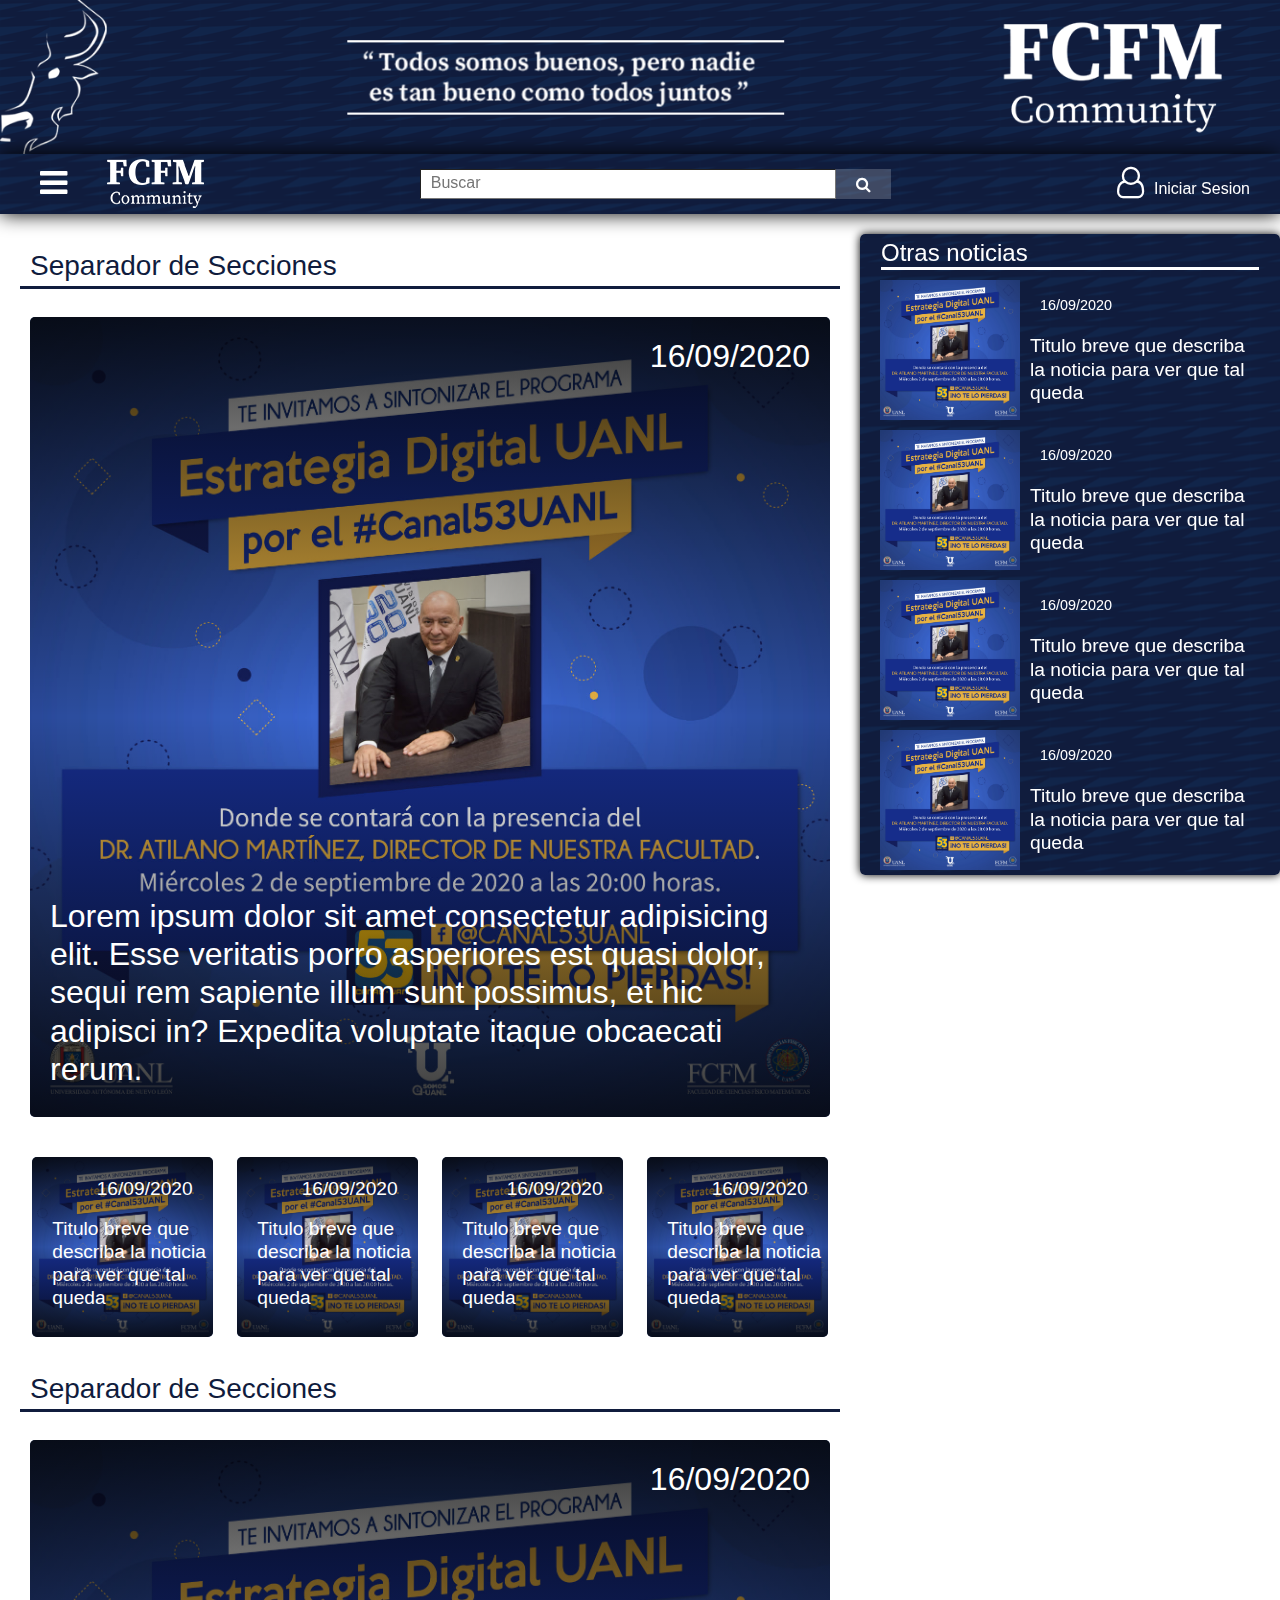
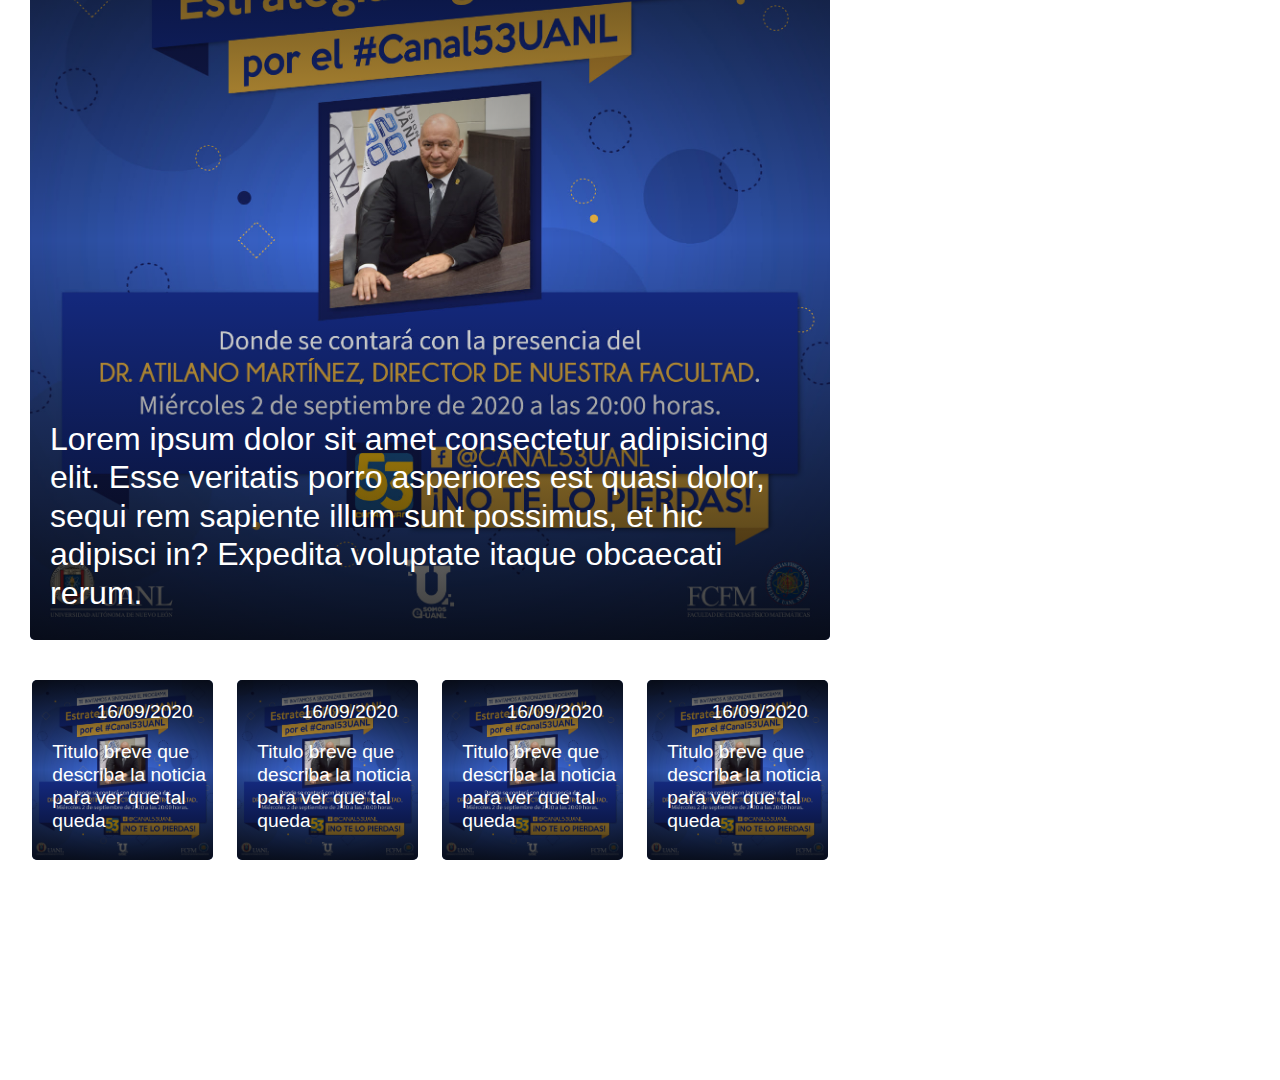
<file: index.html>
<!DOCTYPE html>
<html lang="es">
<head>
    <meta charset="UTF-8">
    <meta name="viewport" content="width=device-width, initial-scale=1.0">
    <title>PIA - Programacion Web</title>
    <!-- BOOTSTRAP -->
    <link rel="stylesheet" href="https://stackpath.bootstrapcdn.com/bootstrap/4.5.2/css/bootstrap.min.css" integrity="sha384-JcKb8q3iqJ61gNV9KGb8thSsNjpSL0n8PARn9HuZOnIxN0hoP+VmmDGMN5t9UJ0Z" crossorigin="anonymous">
    <script src="https://code.jquery.com/jquery-3.5.1.slim.min.js" integrity="sha384-DfXdz2htPH0lsSSs5nCTpuj/zy4C+OGpamoFVy38MVBnE+IbbVYUew+OrCXaRkfj" crossorigin="anonymous"></script>
    <script src="https://cdn.jsdelivr.net/npm/popper.js@1.16.1/dist/umd/popper.min.js" integrity="sha384-9/reFTGAW83EW2RDu2S0VKaIzap3H66lZH81PoYlFhbGU+6BZp6G7niu735Sk7lN" crossorigin="anonymous"></script>
    <script src="https://stackpath.bootstrapcdn.com/bootstrap/4.5.2/js/bootstrap.min.js" integrity="sha384-B4gt1jrGC7Jh4AgTPSdUtOBvfO8shuf57BaghqFfPlYxofvL8/KUEfYiJOMMV+rV" crossorigin="anonymous"></script>
    
    <link rel="stylesheet" href="css/normalize.css">
    <link rel="stylesheet" href="css/font-awesome.min.css">
    <link rel="stylesheet" href="css/estilos.css">
    <script src="js/main.js"></script>
</head>
<body>
    <img src="img/header-fcfm3.png" alt="" class="img-header">
    <nav class="nav-menu" id="menu">
        <button class="btn-pw" id="btn-exit-menu"><i class="fa fa-arrow-left" aria-hidden="true"></i>Atras</button>
        <button class="btn-pw" id="btn-sub-menu-user"><i class="fa fa-user-o" aria-hidden="true"></i>Usuario</button>
        <div class="sub-menu-user" id="sub-menu-user">
            <a href="" class="btn-pw"><i class="fa fa-newspaper-o" aria-hidden="true"></i>Mis noticias</a>
            <a href="" class="btn-pw"><i class="fa fa-cog" aria-hidden="true"></i>Configuracion</a>
            <a href="" class="btn-pw"><i class="fa fa-sign-out" aria-hidden="true"></i>Cerrar Sesion</a>
        </div>
        <a href="" class="btn-pw"><i class="fa fa-code" aria-hidden="true"></i>Agregar</a>
        <a href="" class="btn-pw"><i class="fa fa-code" aria-hidden="true"></i>Agregar</a>
        <a href="" class="btn-pw"><i class="fa fa-code" aria-hidden="true"></i>Agregar</a>
    </nav>
    <div class="contenedor">
        <header class="header">
            <div class="header-logo">
                <button class="btn-pw" id="nav-menu"><i class="fa fa-bars" aria-hidden="true"></i></button>
                <a href="index.html">
                    <img src="img/FCFM-Comunity.png" alt="">
                </a>
            </div>
            <div class="header-buscar">
                <input type="text" placeholder="Buscar"><a class="btn-pw" href="articulo.html"><i class="fa fa-search" aria-hidden="true"></i></a>
            </div>
            <div class="header-usuario">
                <a href="" class="btn-pw"><i class="fa fa-user-o" aria-hidden="true"></i>Iniciar Sesion</a>
            </div>
        </header>
        <section class="section">
            <h2 class="separador-secciones">Separador de Secciones</h2>
            <a href="articulo.html" class="noticia importante">
                <img src="img/noticias/prueba.jpg" alt="">
                <div class="efecto"></div>
                <h2 class="titulo">Lorem ipsum dolor sit amet consectetur adipisicing elit. Esse veritatis porro asperiores est quasi
                    dolor, sequi rem sapiente illum sunt possimus, et hic adipisci in? Expedita voluptate itaque obcaecati rerum.</h2>
                <h2 class="fecha">16/09/2020</h2>
            </a>
            <a href="" class="noticia">
                <img src="img/noticias/prueba.jpg" alt="">
                <div class="efecto"></div>
                <h2 class="titulo">Titulo breve que describa la noticia para ver que tal queda</h2>
                <h2 class="fecha">16/09/2020</h2>
            </a>
            <a href="" class="noticia">
                <img src="img/noticias/prueba.jpg" alt="">
                <div class="efecto"></div>
                <h2 class="titulo">Titulo breve que describa la noticia para ver que tal queda</h2>
                <h2 class="fecha">16/09/2020</h2>
            </a>
            <a href="" class="noticia">
                <img src="img/noticias/prueba.jpg" alt="">
                <div class="efecto"></div>
                <h2 class="titulo">Titulo breve que describa la noticia para ver que tal queda</h2>
                <h2 class="fecha">16/09/2020</h2>
            </a>
            <a href="" class="noticia">
                <img src="img/noticias/prueba.jpg" alt="">
                <div class="efecto"></div>
                <h2 class="titulo">Titulo breve que describa la noticia para ver que tal queda</h2>
                <h2 class="fecha">16/09/2020</h2>
            </a>
            <h2 class="separador-secciones">Separador de Secciones</h2>
            <a href="" class="noticia importante">
                <img src="img/noticias/prueba.jpg" alt="">
                <div class="efecto"></div>
                <h2 class="titulo">Lorem ipsum dolor sit amet consectetur adipisicing elit. Esse veritatis porro asperiores est quasi
                    dolor, sequi rem sapiente illum sunt possimus, et hic adipisci in? Expedita voluptate itaque obcaecati rerum.</h2>
                <h2 class="fecha">16/09/2020</h2>
            </a>
            <a href="" class="noticia">
                <img src="img/noticias/prueba.jpg" alt="">
                <div class="efecto"></div>
                <h2 class="titulo">Titulo breve que describa la noticia para ver que tal queda</h2>
                <h2 class="fecha">16/09/2020</h2>
            </a>
            <a href="" class="noticia">
                <img src="img/noticias/prueba.jpg" alt="">
                <div class="efecto"></div>
                <h2 class="titulo">Titulo breve que describa la noticia para ver que tal queda</h2>
                <h2 class="fecha">16/09/2020</h2>
            </a>
            <a href="" class="noticia">
                <img src="img/noticias/prueba.jpg" alt="">
                <div class="efecto"></div>
                <h2 class="titulo">Titulo breve que describa la noticia para ver que tal queda</h2>
                <h2 class="fecha">16/09/2020</h2>
            </a>
            <a href="" class="noticia">
                <img src="img/noticias/prueba.jpg" alt="">
                <div class="efecto"></div>
                <h2 class="titulo">Titulo breve que describa la noticia para ver que tal queda</h2>
                <h2 class="fecha">16/09/2020</h2>
            </a>
        </section>
        <aside class="aside">
            <h3 class="titulo-aside">Otras noticias</h3>
            <a href="" class="otras-noticias">
                <img src="img/noticias/prueba.jpg" alt="">
                <h2 class="fecha">16/09/2020</h2>
                <h3 class="titulo">Titulo breve que describa la noticia para ver que tal queda</h3>
            </a>
            <a href="" class="otras-noticias">
                <img src="img/noticias/prueba.jpg" alt="">
                <h2 class="fecha">16/09/2020</h2>
                <h3 class="titulo">Titulo breve que describa la noticia para ver que tal queda</h3>
            </a>
            <a href="" class="otras-noticias">
                <img src="img/noticias/prueba.jpg" alt="">
                <h2 class="fecha">16/09/2020</h2>
                <h3 class="titulo">Titulo breve que describa la noticia para ver que tal queda</h3>
            </a>
            <a href="" class="otras-noticias">
                <img src="img/noticias/prueba.jpg" alt="">
                <h2 class="fecha">16/09/2020</h2>
                <h3 class="titulo">Titulo breve que describa la noticia para ver que tal queda</h3>
            </a>
        </aside>
        <footer class="footer">
            <div class="enlaces-footer">
                <a href="" class="btn-pw">QUIENES SOMOS</a>
                <a href="" class="btn-pw">BLOG</a>
                <a href="" class="btn-pw">CONTACTO</a>
                <a href="" class="btn-pw">AYUDA</a>
            </div>
            <h3 class="derechos">© 2020 PIA - PROGRAMACION WEB. ALAN GONZALEZ LEOS. TODOS LOS DERECHOS RESERVADOS</h3>
            <div class="redes-sociales">
                <i class="fa fa-facebook-official" aria-hidden="true"></i>
                <i class="fa fa-instagram" aria-hidden="true"></i>
                <i class="fa fa-twitter-square" aria-hidden="true"></i>
            </div>
        </footer>
    </div>
</body>
</html>
</file>
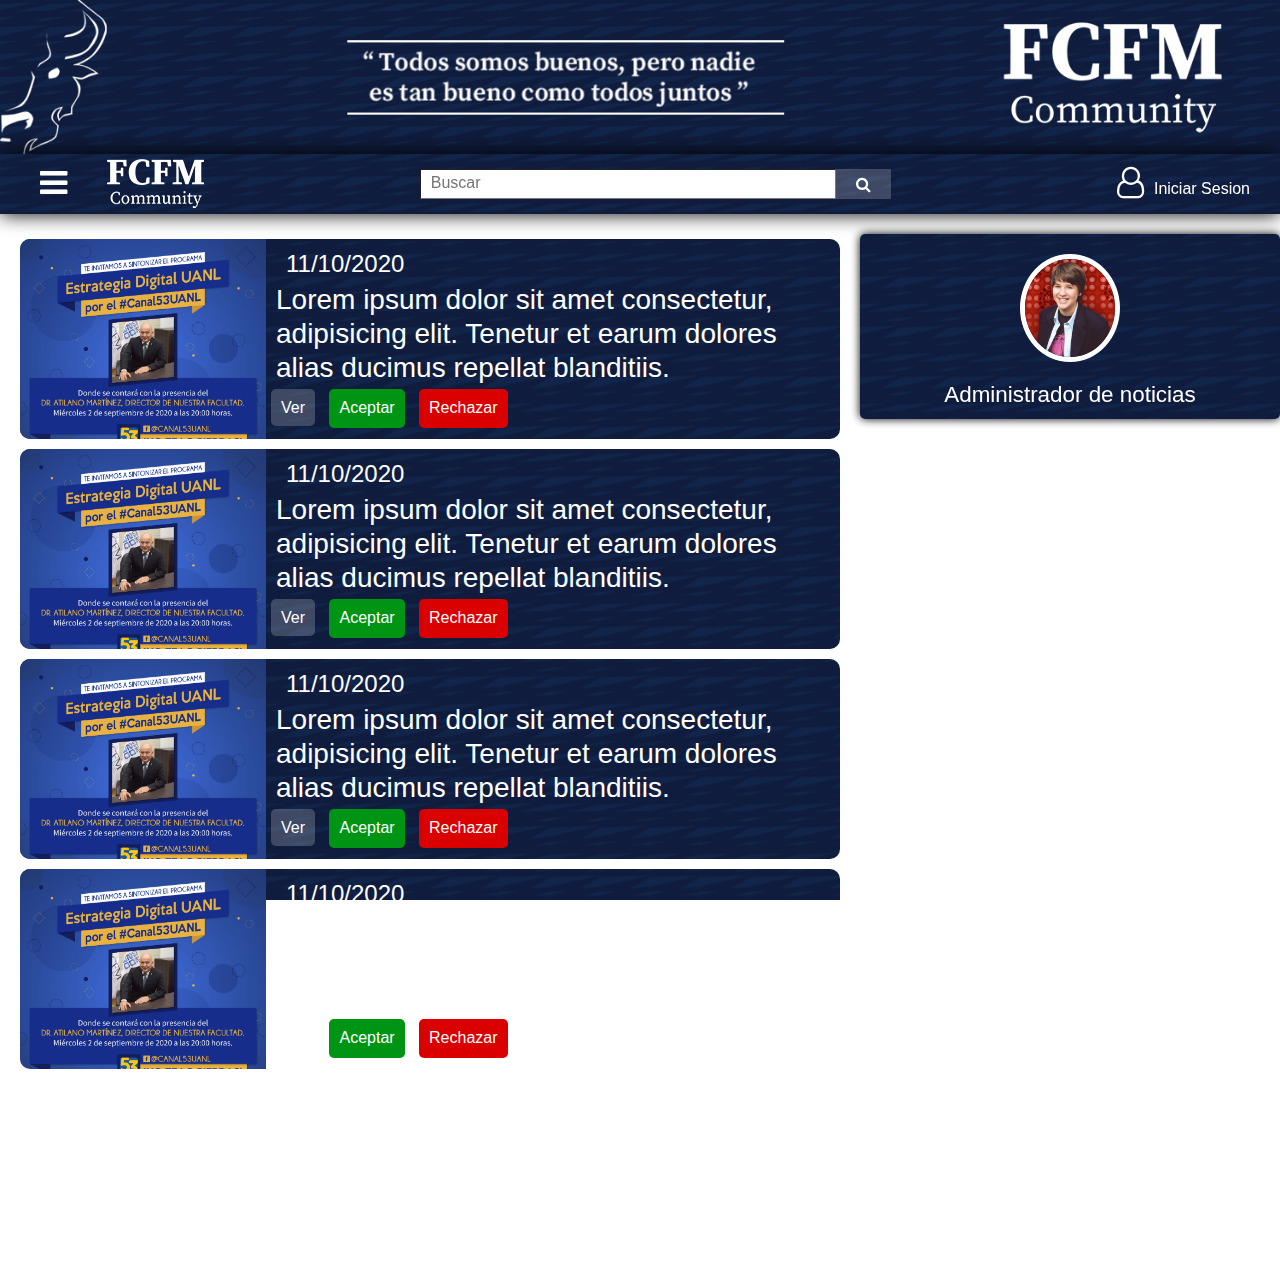
<file: admNoticias.html>
<!DOCTYPE html>
<html lang="es">
<head>
    <meta charset="UTF-8">
    <meta name="viewport" content="width=device-width, initial-scale=1.0">
    <title>PIA - Programacion Web</title>
    <!-- BOOTSTRAP -->
    <link rel="stylesheet" href="https://stackpath.bootstrapcdn.com/bootstrap/4.5.2/css/bootstrap.min.css" integrity="sha384-JcKb8q3iqJ61gNV9KGb8thSsNjpSL0n8PARn9HuZOnIxN0hoP+VmmDGMN5t9UJ0Z" crossorigin="anonymous">
    <script src="https://code.jquery.com/jquery-3.5.1.slim.min.js" integrity="sha384-DfXdz2htPH0lsSSs5nCTpuj/zy4C+OGpamoFVy38MVBnE+IbbVYUew+OrCXaRkfj" crossorigin="anonymous"></script>
    <script src="https://cdn.jsdelivr.net/npm/popper.js@1.16.1/dist/umd/popper.min.js" integrity="sha384-9/reFTGAW83EW2RDu2S0VKaIzap3H66lZH81PoYlFhbGU+6BZp6G7niu735Sk7lN" crossorigin="anonymous"></script>
    <script src="https://stackpath.bootstrapcdn.com/bootstrap/4.5.2/js/bootstrap.min.js" integrity="sha384-B4gt1jrGC7Jh4AgTPSdUtOBvfO8shuf57BaghqFfPlYxofvL8/KUEfYiJOMMV+rV" crossorigin="anonymous"></script>
    
    <link rel="stylesheet" href="css/normalize.css">
    <link rel="stylesheet" href="css/font-awesome.min.css">
    <link rel="stylesheet" href="css/estilos.css">
    <link rel="stylesheet" href="css/estilosAdmNoticia.css">
    <script src="js/main.js"></script>
</head>
<body>
    <img src="img/header-fcfm3.png" alt="" class="img-header">
    <nav class="nav-menu" id="menu">
        <button class="btn-pw" id="btn-exit-menu"><i class="fa fa-arrow-left" aria-hidden="true"></i>Atras</button>
        <button class="btn-pw" id="btn-sub-menu-user"><i class="fa fa-user-o" aria-hidden="true"></i>Usuario</button>
        <div class="sub-menu-user" id="sub-menu-user">
            <a href="" class="btn-pw"><i class="fa fa-newspaper-o" aria-hidden="true"></i>Mis noticias</a>
            <a href="" class="btn-pw"><i class="fa fa-cog" aria-hidden="true"></i>Configuracion</a>
            <a href="" class="btn-pw"><i class="fa fa-sign-out" aria-hidden="true"></i>Cerrar Sesion</a>
        </div>
        <a href="" class="btn-pw"><i class="fa fa-code" aria-hidden="true"></i>Agregar</a>
        <a href="" class="btn-pw"><i class="fa fa-code" aria-hidden="true"></i>Agregar</a>
        <a href="" class="btn-pw"><i class="fa fa-code" aria-hidden="true"></i>Agregar</a>
    </nav>
    <div class="contenedor">
        <header class="header">
            <div class="header-logo">
                <button class="btn-pw" id="nav-menu"><i class="fa fa-bars" aria-hidden="true"></i></button>
                <a href="index.html">
                    <img src="img/FCFM-Comunity.png" alt="">
                </a>
            </div>
            <div class="header-buscar">
                <input type="text" placeholder="Buscar"><a class="btn-pw" href="articulo.html"><i class="fa fa-search" aria-hidden="true"></i></a>
            </div>
            <div class="header-usuario">
                <a href="" class="btn-pw"><i class="fa fa-user-o" aria-hidden="true"></i>Iniciar Sesion</a>
            </div>
        </header>
        <section class="section">
            <div class="gestion-noticia">
                <div class="img-noticia">
                    <img src="img/noticias/prueba.jpg" alt="">
                </div>
                <div class="info-noticia">
                    <h2 class="fecha">11/10/2020</h2>
                    <h2 class="titulo">Lorem ipsum dolor sit amet consectetur, adipisicing elit. Tenetur et earum dolores alias ducimus repellat blanditiis.</h2>
                    <a href="" class="btn-pw ver">Ver</a>
                    <button class="btn-pw aceptar">Aceptar</button>
                    <button class="btn-pw rechazar">Rechazar</button>
                </div>
            </div>
            <div class="gestion-noticia">
                <div class="img-noticia">
                    <img src="img/noticias/prueba.jpg" alt="">
                </div>
                <div class="info-noticia">
                    <h2 class="fecha">11/10/2020</h2>
                    <h2 class="titulo">Lorem ipsum dolor sit amet consectetur, adipisicing elit. Tenetur et earum dolores alias ducimus repellat blanditiis.</h2>
                    <a href="" class="btn-pw ver">Ver</a>
                    <button class="btn-pw aceptar">Aceptar</button>
                    <button class="btn-pw rechazar">Rechazar</button>
                </div>
            </div>
            <div class="gestion-noticia">
                <div class="img-noticia">
                    <img src="img/noticias/prueba.jpg" alt="">
                </div>
                <div class="info-noticia">
                    <h2 class="fecha">11/10/2020</h2>
                    <h2 class="titulo">Lorem ipsum dolor sit amet consectetur, adipisicing elit. Tenetur et earum dolores alias ducimus repellat blanditiis.</h2>
                    <a href="" class="btn-pw ver">Ver</a>
                    <button class="btn-pw aceptar">Aceptar</button>
                    <button class="btn-pw rechazar">Rechazar</button>
                </div>
            </div>
            <div class="gestion-noticia">
                <div class="img-noticia">
                    <img src="img/noticias/prueba.jpg" alt="">
                </div>
                <div class="info-noticia">
                    <h2 class="fecha">11/10/2020</h2>
                    <h2 class="titulo">Lorem ipsum dolor sit amet consectetur, adipisicing elit. Tenetur et earum dolores alias ducimus repellat blanditiis.</h2>
                    <a href="" class="btn-pw ver">Ver</a>
                    <button class="btn-pw aceptar">Aceptar</button>
                    <button class="btn-pw rechazar">Rechazar</button>
                </div>
            </div>
        </section>
        <aside class="aside">
            <div class="adm">
                <div class="usuario">
                   <img src="img/perfil/perfil.jpg" alt="" class="foto-usuario">
                </div>
                <h2 class="accion-usuario">Administrador de noticias</h2>
            </div class="adm">
        </aside>
        <footer class="footer">
            <div class="enlaces-footer">
                <a href="" class="btn-pw">QUIENES SOMOS</a>
                <a href="" class="btn-pw">BLOG</a>
                <a href="" class="btn-pw">CONTACTO</a>
                <a href="" class="btn-pw">AYUDA</a>
            </div>
            <h3 class="derechos">© 2020 PIA - PROGRAMACION WEB. ALAN GONZALEZ LEOS. TODOS LOS DERECHOS RESERVADOS</h3>
            <div class="redes-sociales">
                <i class="fa fa-facebook-official" aria-hidden="true"></i>
                <i class="fa fa-instagram" aria-hidden="true"></i>
                <i class="fa fa-twitter-square" aria-hidden="true"></i>
            </div>
        </footer>
    </div>
</body>
</html>
</file>
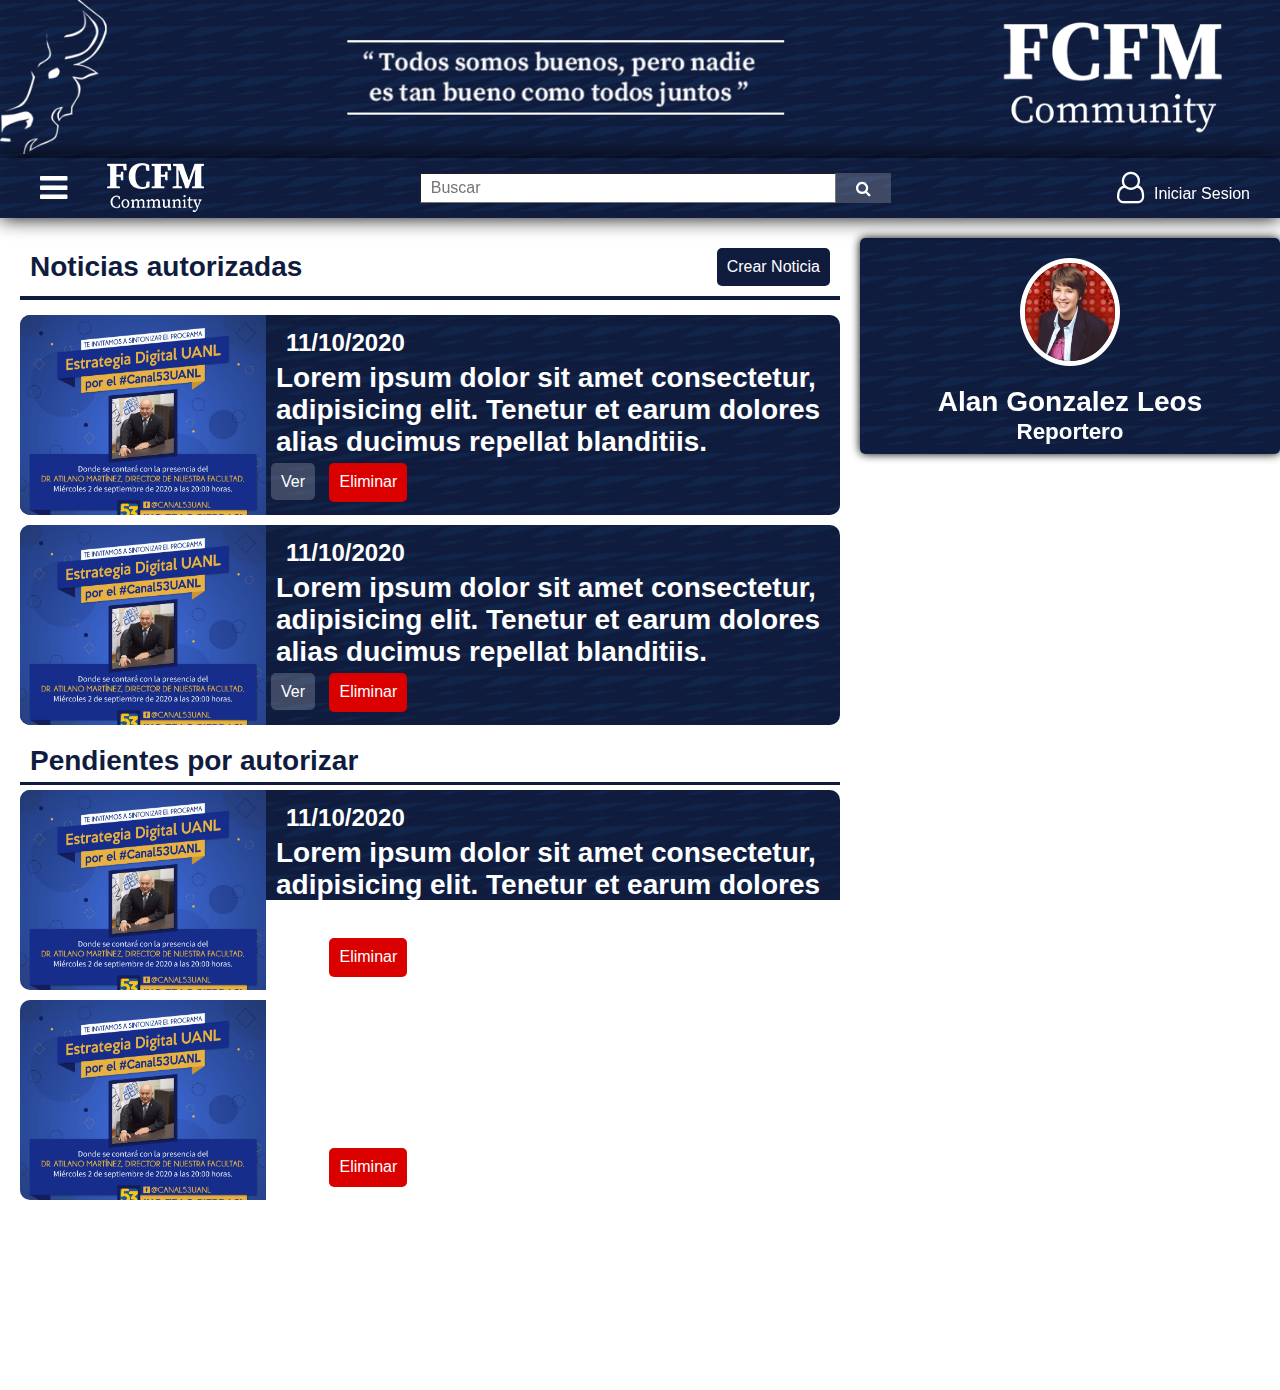
<file: admReportero.html>
<!DOCTYPE html>
<html lang="es">
<head>
    <meta charset="UTF-8">
    <meta name="viewport" content="width=device-width, initial-scale=1.0">
    <title>PIA - Programacion Web</title>

    <link rel="stylesheet" href="css/normalize.css">
    <link rel="stylesheet" href="css/font-awesome.min.css">
    <link rel="stylesheet" href="css/estilos.css">
    <link rel="stylesheet" href="css/estilosAdmNoticia.css">
    <script src="js/main.js"></script>
</head>
<body>
    <img src="img/header-fcfm3.png" alt="" class="img-header">
    <nav class="nav-menu" id="menu">
        <button class="btn-pw" id="btn-exit-menu"><i class="fa fa-arrow-left" aria-hidden="true"></i>Atras</button>
        <button class="btn-pw" id="btn-sub-menu-user"><i class="fa fa-user-o" aria-hidden="true"></i>Usuario</button>
        <div class="sub-menu-user" id="sub-menu-user">
            <a href="" class="btn-pw"><i class="fa fa-newspaper-o" aria-hidden="true"></i>Mis noticias</a>
            <a href="" class="btn-pw"><i class="fa fa-cog" aria-hidden="true"></i>Configuracion</a>
            <a href="" class="btn-pw"><i class="fa fa-sign-out" aria-hidden="true"></i>Cerrar Sesion</a>
        </div>
        <a href="" class="btn-pw"><i class="fa fa-code" aria-hidden="true"></i>Agregar</a>
        <a href="" class="btn-pw"><i class="fa fa-code" aria-hidden="true"></i>Agregar</a>
        <a href="" class="btn-pw"><i class="fa fa-code" aria-hidden="true"></i>Agregar</a>
    </nav>
    <div class="contenedor">
        <header class="header">
            <div class="header-logo">
                <button class="btn-pw" id="nav-menu"><i class="fa fa-bars" aria-hidden="true"></i></button>
                <a href="index.html">
                    <img src="img/FCFM-Comunity.png" alt="">
                </a>
            </div>
            <div class="header-buscar">
                <input type="text" placeholder="Buscar"><a class="btn-pw" href="articulo.html"><i class="fa fa-search" aria-hidden="true"></i></a>
            </div>
            <div class="header-usuario">
                <a href="" class="btn-pw"><i class="fa fa-user-o" aria-hidden="true"></i>Iniciar Sesion</a>
            </div>
        </header>
        <section class="section">
            <div class="separador">
                <h2 class="info">Noticias autorizadas</h2>
                <a href="" class="btn-pw">Crear Noticia</a>
            </div>
            <div class="gestion-noticia">
                <div class="img-noticia">
                    <img src="img/noticias/prueba.jpg" alt="">
                </div>
                <div class="info-noticia">
                    <h2 class="fecha">11/10/2020</h2>
                    <h2 class="titulo">Lorem ipsum dolor sit amet consectetur, adipisicing elit. Tenetur et earum dolores alias ducimus repellat blanditiis.</h2>
                    <a href="" class="btn-pw ver">Ver</a>
                    <button class="btn-pw rechazar">Eliminar</button>
                </div>
            </div>
            <div class="gestion-noticia">
                <div class="img-noticia">
                    <img src="img/noticias/prueba.jpg" alt="">
                </div>
                <div class="info-noticia">
                    <h2 class="fecha">11/10/2020</h2>
                    <h2 class="titulo">Lorem ipsum dolor sit amet consectetur, adipisicing elit. Tenetur et earum dolores alias ducimus repellat blanditiis.</h2>
                    <a href="" class="btn-pw ver">Ver</a>
                    <button class="btn-pw rechazar">Eliminar</button>
                </div>
            </div>
            <h2 class="separador-secciones">Pendientes por autorizar</h2>
            <div class="gestion-noticia">
                <div class="img-noticia">
                    <img src="img/noticias/prueba.jpg" alt="">
                </div>
                <div class="info-noticia">
                    <h2 class="fecha">11/10/2020</h2>
                    <h2 class="titulo">Lorem ipsum dolor sit amet consectetur, adipisicing elit. Tenetur et earum dolores alias ducimus repellat blanditiis.</h2>
                    <a href="" class="btn-pw ver">Ver</a>
                    <button class="btn-pw rechazar">Eliminar</button>
                </div>
            </div>
            <div class="gestion-noticia">
                <div class="img-noticia">
                    <img src="img/noticias/prueba.jpg" alt="">
                </div>
                <div class="info-noticia">
                    <h2 class="fecha">11/10/2020</h2>
                    <h2 class="titulo">Lorem ipsum dolor sit amet consectetur, adipisicing elit. Tenetur et earum dolores alias ducimus repellat blanditiis.</h2>
                    <a href="" class="btn-pw ver">Ver</a>
                    <button class="btn-pw rechazar">Eliminar</button>
                </div>
            </div>
        </section>
        <aside class="aside">
            <div class="adm">
                <div class="usuario">
                   <img src="img/perfil/perfil.jpg" alt="" class="foto-usuario">
                </div>
                <h2 class="info-usuario">Alan Gonzalez Leos</h2>
                <h2 class="accion-usuario">Reportero</h2>
            </div class="adm">
        </aside>
        <footer class="footer">
            <div class="enlaces-footer">
                <a href="" class="btn-pw">QUIENES SOMOS</a>
                <a href="" class="btn-pw">BLOG</a>
                <a href="" class="btn-pw">CONTACTO</a>
                <a href="" class="btn-pw">AYUDA</a>
            </div>
            <h3 class="derechos">© 2020 PIA - PROGRAMACION WEB. ALAN GONZALEZ LEOS. TODOS LOS DERECHOS RESERVADOS</h3>
            <div class="redes-sociales">
                <i class="fa fa-facebook-official" aria-hidden="true"></i>
                <i class="fa fa-instagram" aria-hidden="true"></i>
                <i class="fa fa-twitter-square" aria-hidden="true"></i>
            </div>
        </footer>
    </div>
</body>
</html>
</file>
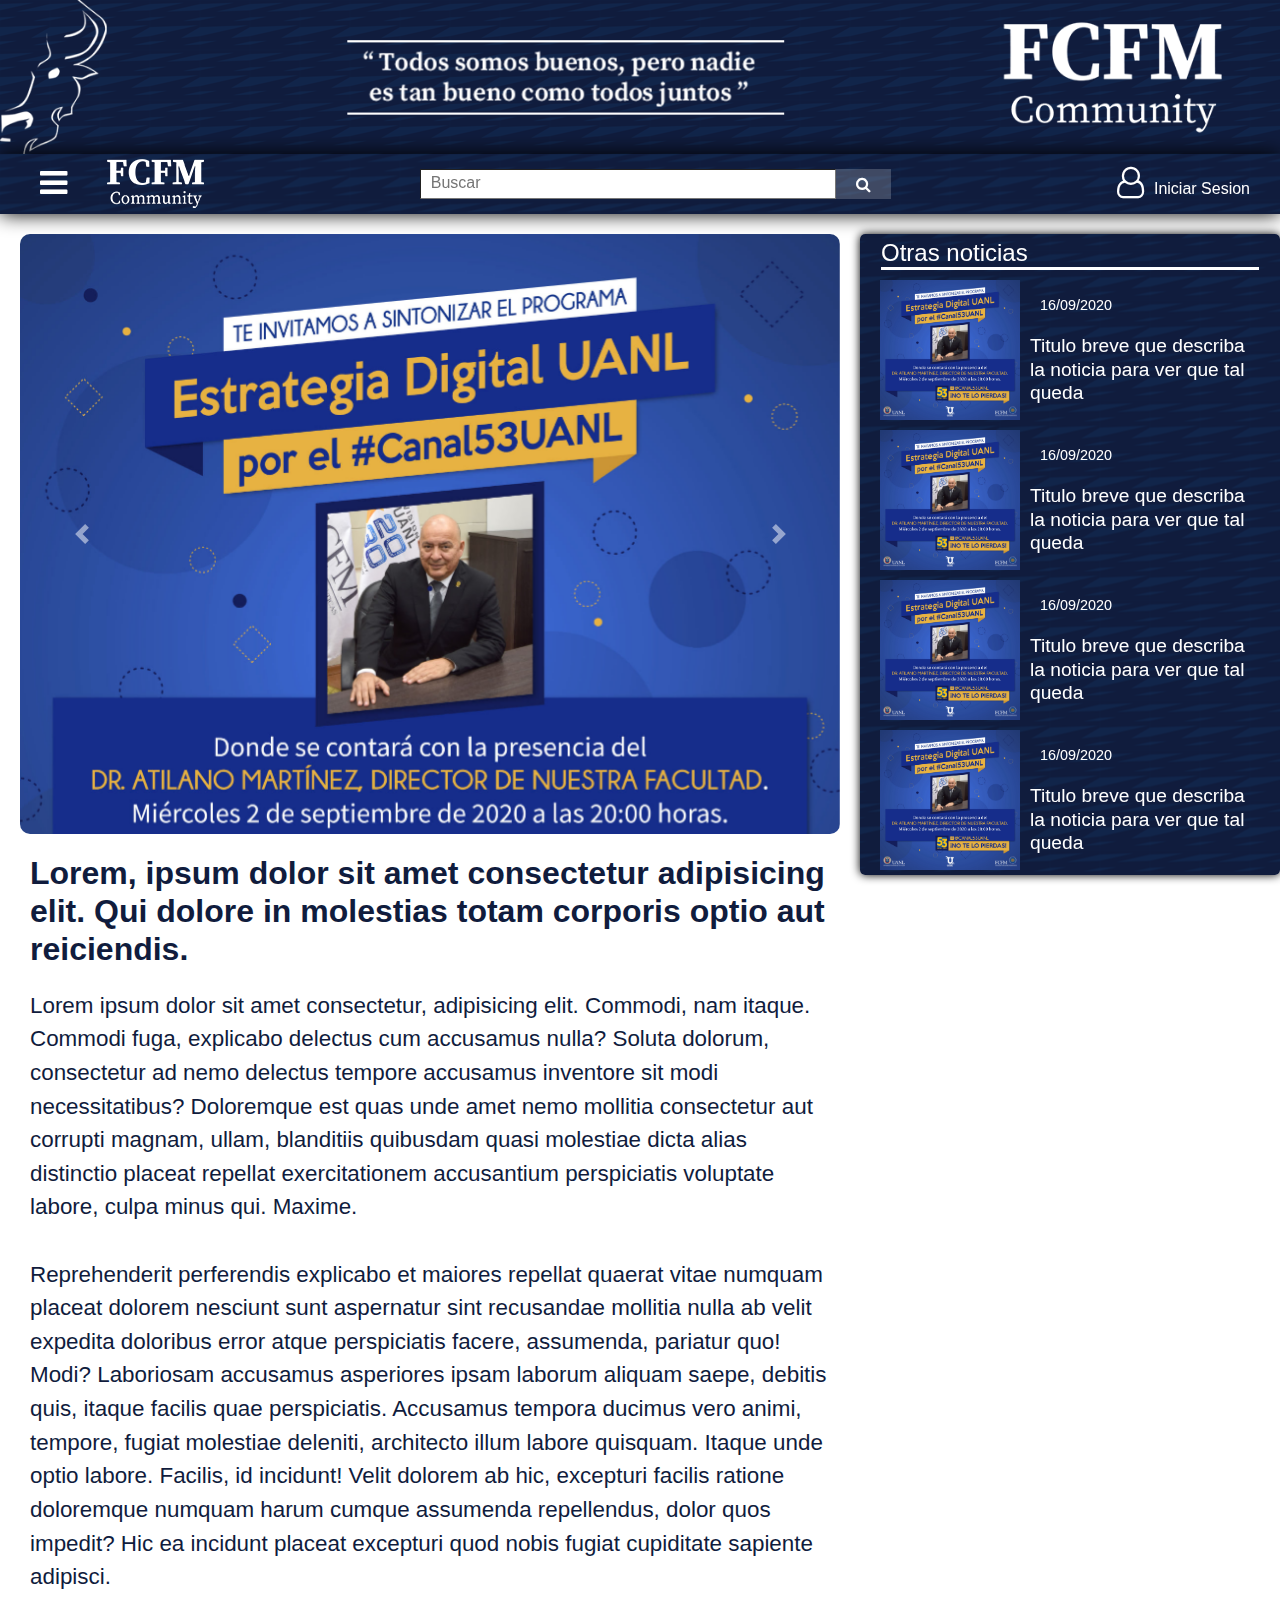
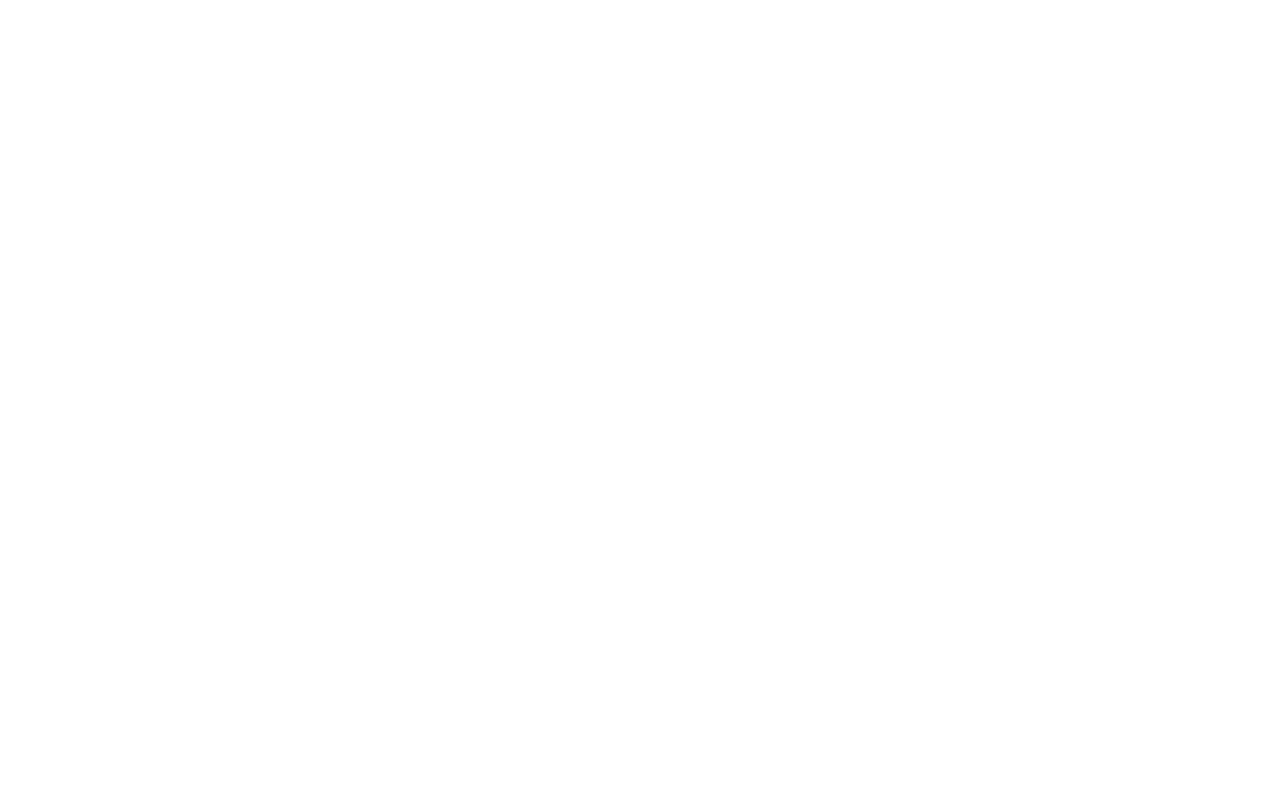
<file: articulo.html>
<!DOCTYPE html>
<html lang="es">
<head>
    <meta charset="UTF-8">
    <meta name="viewport" content="width=device-width, initial-scale=1.0">
    <title>Document</title>
     <!-- BOOTSTRAP -->
     <link rel="stylesheet" href="https://stackpath.bootstrapcdn.com/bootstrap/4.5.2/css/bootstrap.min.css" integrity="sha384-JcKb8q3iqJ61gNV9KGb8thSsNjpSL0n8PARn9HuZOnIxN0hoP+VmmDGMN5t9UJ0Z" crossorigin="anonymous">
     <script src="https://code.jquery.com/jquery-3.5.1.slim.min.js" integrity="sha384-DfXdz2htPH0lsSSs5nCTpuj/zy4C+OGpamoFVy38MVBnE+IbbVYUew+OrCXaRkfj" crossorigin="anonymous"></script>
     <script src="https://cdn.jsdelivr.net/npm/popper.js@1.16.1/dist/umd/popper.min.js" integrity="sha384-9/reFTGAW83EW2RDu2S0VKaIzap3H66lZH81PoYlFhbGU+6BZp6G7niu735Sk7lN" crossorigin="anonymous"></script>
     <script src="https://stackpath.bootstrapcdn.com/bootstrap/4.5.2/js/bootstrap.min.js" integrity="sha384-B4gt1jrGC7Jh4AgTPSdUtOBvfO8shuf57BaghqFfPlYxofvL8/KUEfYiJOMMV+rV" crossorigin="anonymous"></script>
     
     <link rel="stylesheet" href="css/normalize.css">
     <link rel="stylesheet" href="css/font-awesome.min.css">
     <link rel="stylesheet" href="css/estilos.css">
     <link rel="stylesheet" href="css/estilosArticulo.css">
     <script src="js/main.js"></script>
</head>
<body>
    <img src="img/header-fcfm3.png" alt="" class="img-header">
    <nav class="nav-menu" id="menu">
        <button class="btn-pw" id="btn-exit-menu"><i class="fa fa-arrow-left" aria-hidden="true"></i>Atras</button>
        <button class="btn-pw" id="btn-sub-menu-user"><i class="fa fa-user-o" aria-hidden="true"></i>Usuario</button>
        <div class="sub-menu-user" id="sub-menu-user">
            <a href="" class="btn-pw"><i class="fa fa-newspaper-o" aria-hidden="true"></i>Mis noticias</a>
            <a href="" class="btn-pw"><i class="fa fa-cog" aria-hidden="true"></i>Configuracion</a>
            <a href="" class="btn-pw"><i class="fa fa-sign-out" aria-hidden="true"></i>Cerrar Sesion</a>
        </div>
        <a href="" class="btn-pw"><i class="fa fa-code" aria-hidden="true"></i>Agregar</a>
        <a href="" class="btn-pw"><i class="fa fa-code" aria-hidden="true"></i>Agregar</a>
        <a href="" class="btn-pw"><i class="fa fa-code" aria-hidden="true"></i>Agregar</a>
    </nav>
    <div class="contenedor">
        <header class="header">
            <div class="header-logo">
                <button class="btn-pw" id="nav-menu"><i class="fa fa-bars" aria-hidden="true"></i></button>
                <a href="index.html">
                    <img src="img/FCFM-Comunity.png" alt="">
                </a>
            </div>
            <div class="header-buscar">
                <input type="text" placeholder="Buscar"><button class="btn-pw"><i class="fa fa-search" aria-hidden="true"></i></button>
            </div>
            <div class="header-usuario">
                <a href="" class="btn-pw"><i class="fa fa-user-o" aria-hidden="true"></i>Iniciar Sesion</a>
            </div>
        </header>
        <section class="section">
            <article class="articulo">
                <div id="carouselExampleControls" class="carousel slide carousel-pw" data-ride="carousel">
                    <div class="carousel-inner">
                      <div class="carousel-item active">
                        <img src="img/noticias/prueba.jpg" class="d-block w-100" alt="...">
                      </div>
                      <div class="carousel-item">
                        <img src="img/noticias/prueba.jpg" class="d-block w-100 c" alt="...">
                      </div>
                      <div class="carousel-item">
                        <img src="img/noticias/prueba.jpg" class="d-block w-100 cc" alt="...">
                      </div>
                    </div>
                    <a class="carousel-control-prev" href="#carouselExampleControls" role="button" data-slide="prev">
                      <span class="carousel-control-prev-icon" aria-hidden="true"></span>
                      <span class="sr-only">Previous</span>
                    </a>
                    <a class="carousel-control-next" href="#carouselExampleControls" role="button" data-slide="next">
                      <span class="carousel-control-next-icon" aria-hidden="true"></span>
                      <span class="sr-only">Next</span>
                    </a>
                  </div>
                  <h2 class="titulo">Lorem, ipsum dolor sit amet consectetur adipisicing elit. Qui dolore in molestias totam corporis optio aut reiciendis.</h2>
                    <p class="nota">Lorem ipsum dolor sit amet consectetur, adipisicing elit. Commodi, nam itaque. Commodi fuga, explicabo
                        delectus cum accusamus nulla? Soluta dolorum, consectetur ad nemo delectus tempore accusamus inventore sit modi
                        necessitatibus?
                        Doloremque est quas unde amet nemo mollitia consectetur aut corrupti magnam, ullam, blanditiis quibusdam quasi
                        molestiae dicta alias distinctio placeat repellat exercitationem accusantium perspiciatis voluptate labore, culpa
                        minus qui. Maxime.
                        <br>
                        <br>
                        Reprehenderit perferendis explicabo et maiores repellat quaerat vitae numquam placeat dolorem nesciunt sunt
                        aspernatur sint recusandae mollitia nulla ab velit expedita doloribus error atque perspiciatis facere, assumenda,
                        pariatur quo! Modi?
                        Laboriosam accusamus asperiores ipsam laborum aliquam saepe, debitis quis, itaque facilis quae perspiciatis.
                        Accusamus tempora ducimus vero animi, tempore, fugiat molestiae deleniti, architecto illum labore quisquam. Itaque
                        unde optio labore.
                        Facilis, id incidunt! Velit dolorem ab hic, excepturi facilis ratione doloremque numquam harum cumque assumenda
                        repellendus, dolor quos impedit? Hic ea incidunt placeat excepturi quod nobis fugiat cupiditate sapiente adipisci.
                    </p>
                <!-- <iframe class="video" src="video/prueba.mp4?autoplay=0"></iframe> -->
                <iframe class="video" src="https://www.youtube.com/embed/Q2imkhmhOFo" frameborder="0" allow="accelerometer; autoplay; clipboard-write; encrypted-media; gyroscope; picture-in-picture" allowfullscreen></iframe>
            </article>
        </section>
        <aside class="aside">
            <h3 class="titulo-aside">Otras noticias</h3>
            <a href="" class="otras-noticias">
                <img src="img/noticias/prueba.jpg" alt="">
                <h2 class="fecha">16/09/2020</h2>
                <h3 class="titulo">Titulo breve que describa la noticia para ver que tal queda</h3>
            </a>
            <a href="" class="otras-noticias">
                <img src="img/noticias/prueba.jpg" alt="">
                <h2 class="fecha">16/09/2020</h2>
                <h3 class="titulo">Titulo breve que describa la noticia para ver que tal queda</h3>
            </a>
            <a href="" class="otras-noticias">
                <img src="img/noticias/prueba.jpg" alt="">
                <h2 class="fecha">16/09/2020</h2>
                <h3 class="titulo">Titulo breve que describa la noticia para ver que tal queda</h3>
            </a>
            <a href="" class="otras-noticias">
                <img src="img/noticias/prueba.jpg" alt="">
                <h2 class="fecha">16/09/2020</h2>
                <h3 class="titulo">Titulo breve que describa la noticia para ver que tal queda</h3>
            </a>
        </aside>
        <footer class="footer">
            <div class="enlaces-footer">
                <a href="" class="btn-pw">QUIENES SOMOS</a>
                <a href="" class="btn-pw">BLOG</a>
                <a href="" class="btn-pw">CONTACTO</a>
                <a href="" class="btn-pw">AYUDA</a>
            </div>
            <h3 class="derechos">© 2020 PIA - PROGRAMACION WEB. ALAN GONZALEZ LEOS. TODOS LOS DERECHOS RESERVADOS</h3>
            <div class="redes-sociales">
                <i class="fa fa-facebook-official" aria-hidden="true"></i>
                <i class="fa fa-instagram" aria-hidden="true"></i>
                <i class="fa fa-twitter-square" aria-hidden="true"></i>
            </div>
        </footer>
    </div>
</body>
</html>
</file>
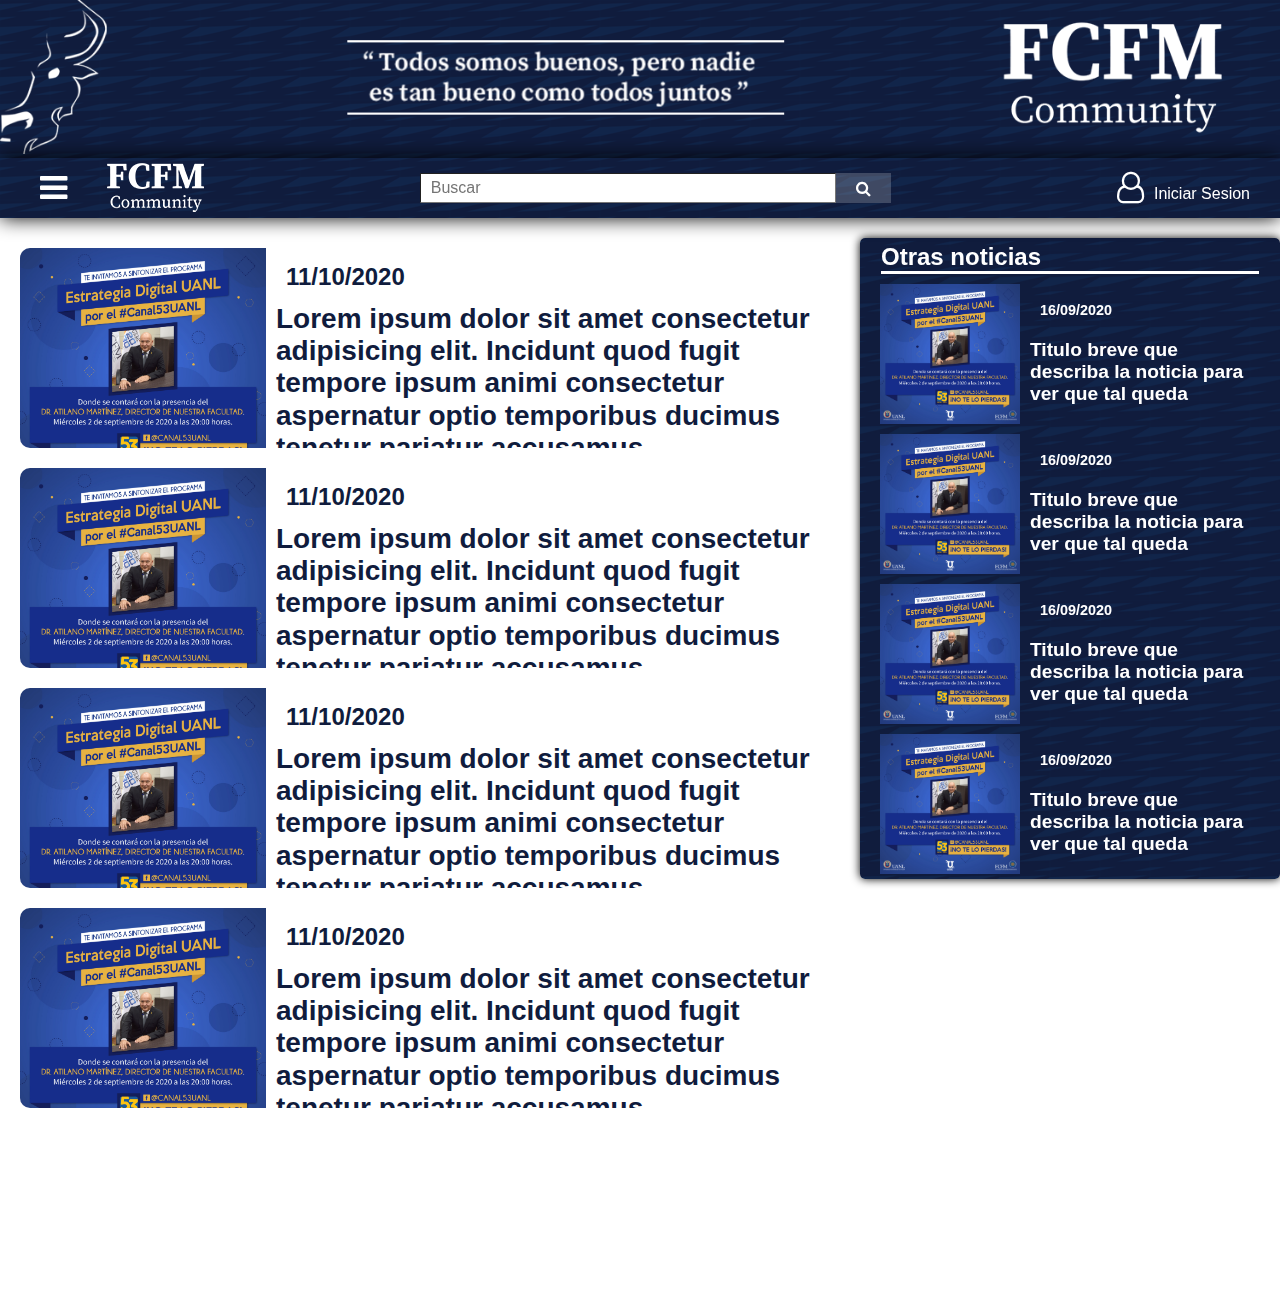
<file: busqueda.html>
<!DOCTYPE html>
<html lang="es">
<head>
    <meta charset="UTF-8">
    <meta name="viewport" content="width=device-width, initial-scale=1.0">
    <title>PIA - Programacion Web</title>
    
    <link rel="stylesheet" href="css/normalize.css">
    <link rel="stylesheet" href="css/font-awesome.min.css">
    <link rel="stylesheet" href="css/estilos.css">
    <link rel="stylesheet" href="css/estilosBusqueda.css">
    <script src="js/main.js"></script>
</head>
<body>
    <img src="img/header-fcfm3.png" alt="" class="img-header">
    <nav class="nav-menu" id="menu">
        <button class="btn-pw" id="btn-exit-menu"><i class="fa fa-arrow-left" aria-hidden="true"></i>Atras</button>
        <button class="btn-pw" id="btn-sub-menu-user"><i class="fa fa-user-o" aria-hidden="true"></i>Usuario</button>
        <div class="sub-menu-user" id="sub-menu-user">
            <a href="" class="btn-pw"><i class="fa fa-newspaper-o" aria-hidden="true"></i>Mis noticias</a>
            <a href="" class="btn-pw"><i class="fa fa-cog" aria-hidden="true"></i>Configuracion</a>
            <a href="" class="btn-pw"><i class="fa fa-sign-out" aria-hidden="true"></i>Cerrar Sesion</a>
        </div>
        <a href="" class="btn-pw"><i class="fa fa-code" aria-hidden="true"></i>Agregar</a>
        <a href="" class="btn-pw"><i class="fa fa-code" aria-hidden="true"></i>Agregar</a>
        <a href="" class="btn-pw"><i class="fa fa-code" aria-hidden="true"></i>Agregar</a>
    </nav>
    <div class="contenedor">
        <header class="header">
            <div class="header-logo">
                <button class="btn-pw" id="nav-menu"><i class="fa fa-bars" aria-hidden="true"></i></button>
                <a href="index.html">
                    <img src="img/FCFM-Comunity.png" alt="" class="foto-perfil">
                </a>
            </div>
            <div class="header-buscar">
                <input type="text" placeholder="Buscar"><a class="btn-pw" href="articulo.html"><i class="fa fa-search" aria-hidden="true"></i></a>
            </div>
            <div class="header-usuario">
                <a href="" class="btn-pw"><i class="fa fa-user-o" aria-hidden="true"></i>Iniciar Sesion</a>
            </div>
        </header>
        <section class="section">
            <a href="" class="noticia-busqueda">
                <div class="foto">
                    <img src="img/noticias/prueba.jpg" alt="">
                </div>
                <h2 class="fecha">11/10/2020</h2>
                <h2 class="titulo">Lorem ipsum dolor sit amet consectetur adipisicing elit. Incidunt quod fugit tempore ipsum animi consectetur
                    aspernatur optio temporibus ducimus tenetur pariatur accusamus </h2>
            </a>
            <a href="" class="noticia-busqueda">
                <div class="foto">
                    <img src="img/noticias/prueba.jpg" alt="" class="order">
                </div>
                <h2 class="fecha">11/10/2020</h2>
                <h2 class="titulo">Lorem ipsum dolor sit amet consectetur adipisicing elit. Incidunt quod fugit tempore ipsum animi consectetur
                    aspernatur optio temporibus ducimus tenetur pariatur accusamus </h2>
            </a>
            <a href="" class="noticia-busqueda">
                <div class="foto">
                    <img src="img/noticias/prueba.jpg" alt="">
                </div>
                <h2 class="fecha">11/10/2020</h2>
                <h2 class="titulo">Lorem ipsum dolor sit amet consectetur adipisicing elit. Incidunt quod fugit tempore ipsum animi consectetur
                    aspernatur optio temporibus ducimus tenetur pariatur accusamus </h2>
            </a>
            <a href="" class="noticia-busqueda">
                <div class="foto">
                    <img src="img/noticias/prueba.jpg" alt="">
                </div>
                <h2 class="fecha">11/10/2020</h2>
                <h2 class="titulo">Lorem ipsum dolor sit amet consectetur adipisicing elit. Incidunt quod fugit tempore ipsum animi consectetur
                    aspernatur optio temporibus ducimus tenetur pariatur accusamus </h2>
            </a>
        </section>
        <aside class="aside">
            <h3 class="titulo-aside">Otras noticias</h3>
            <a href="" class="otras-noticias">
                <img src="img/noticias/prueba.jpg" alt="">
                <h2 class="fecha">16/09/2020</h2>
                <h3 class="titulo">Titulo breve que describa la noticia para ver que tal queda</h3>
            </a>
            <a href="" class="otras-noticias">
                <img src="img/noticias/prueba.jpg" alt="">
                <h2 class="fecha">16/09/2020</h2>
                <h3 class="titulo">Titulo breve que describa la noticia para ver que tal queda</h3>
            </a>
            <a href="" class="otras-noticias">
                <img src="img/noticias/prueba.jpg" alt="">
                <h2 class="fecha">16/09/2020</h2>
                <h3 class="titulo">Titulo breve que describa la noticia para ver que tal queda</h3>
            </a>
            <a href="" class="otras-noticias">
                <img src="img/noticias/prueba.jpg" alt="">
                <h2 class="fecha">16/09/2020</h2>
                <h3 class="titulo">Titulo breve que describa la noticia para ver que tal queda</h3>
            </a>
        </aside>
        <footer class="footer">
            <div class="enlaces-footer">
                <a href="" class="btn-pw">QUIENES SOMOS</a>
                <a href="" class="btn-pw">BLOG</a>
                <a href="" class="btn-pw">CONTACTO</a>
                <a href="" class="btn-pw">AYUDA</a>
            </div>
            <h3 class="derechos">© 2020 PIA - PROGRAMACION WEB. ALAN GONZALEZ LEOS. TODOS LOS DERECHOS RESERVADOS</h3>
            <div class="redes-sociales">
                <i class="fa fa-facebook-official" aria-hidden="true"></i>
                <i class="fa fa-instagram" aria-hidden="true"></i>
                <i class="fa fa-twitter-square" aria-hidden="true"></i>
            </div>
        </footer>
    </div>
</body>
</html>
</file>
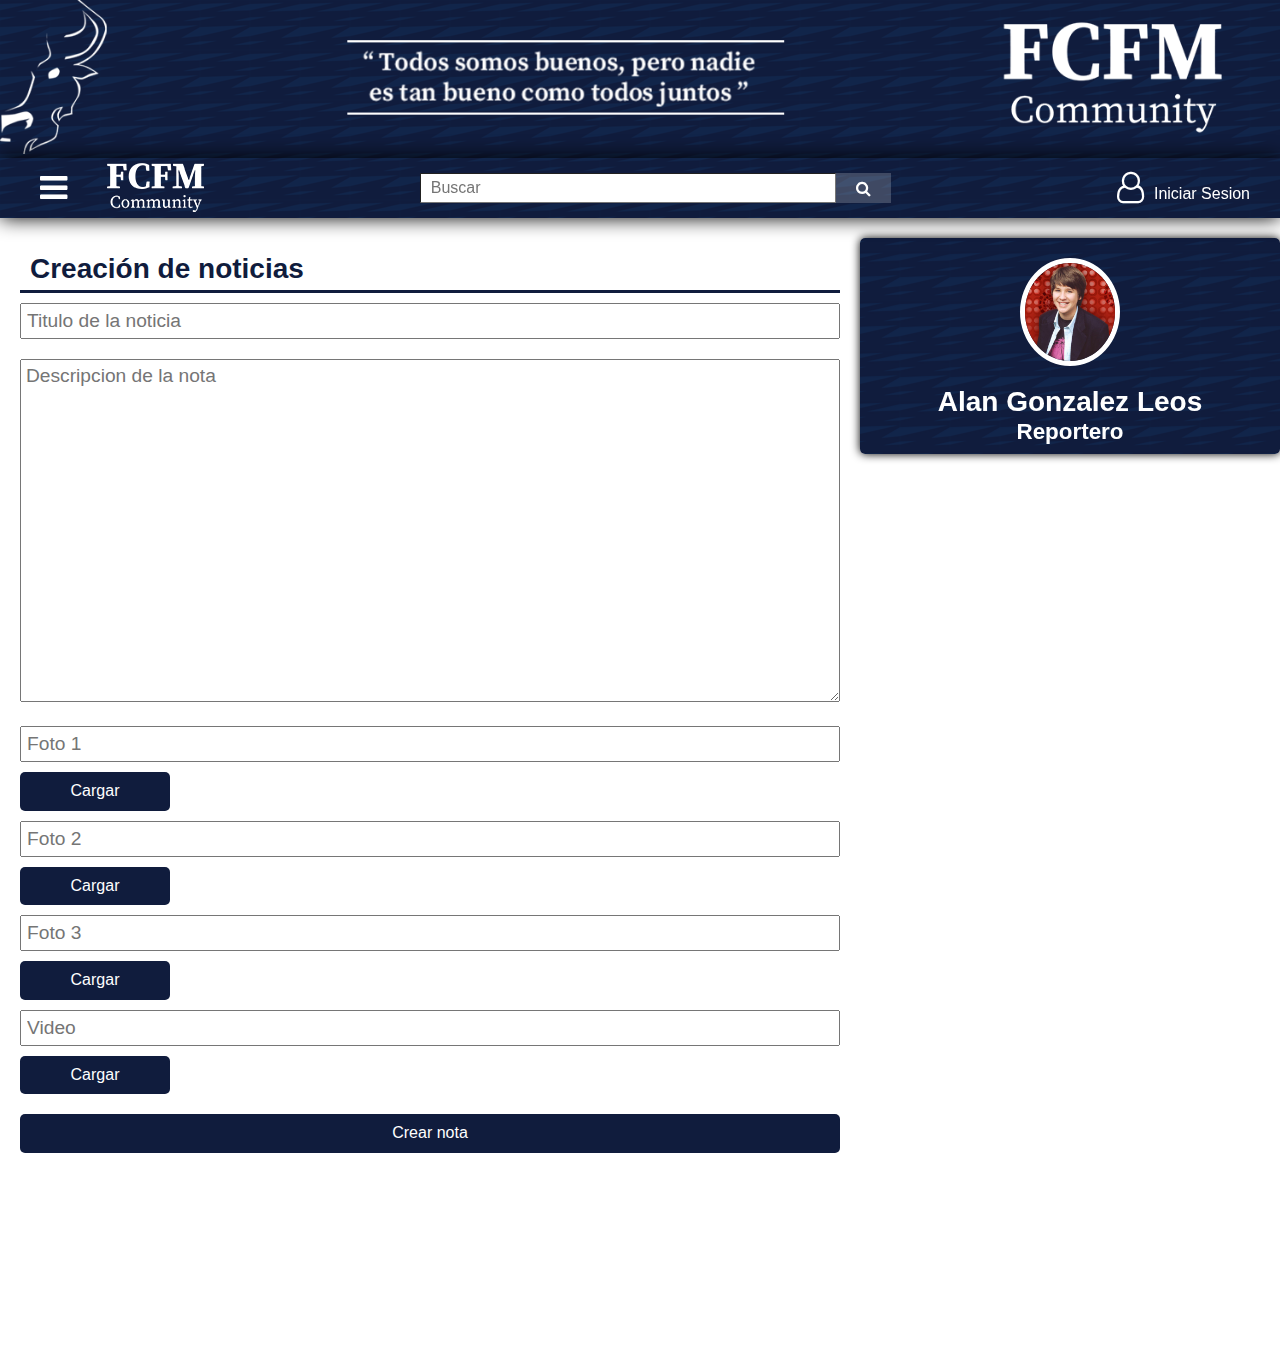
<file: creaNoticia.html>
<!DOCTYPE html>
<html lang="en">
<head>
    <meta charset="UTF-8">
    <meta name="viewport" content="width=device-width, initial-scale=1.0">
    <title>PIA - Programacion Web</title>

    <link rel="stylesheet" href="css/normalize.css">
    <link rel="stylesheet" href="css/font-awesome.min.css">
    <link rel="stylesheet" href="css/estilos.css">
    <link rel="stylesheet" href="css/estilosAdmNoticia.css">
    <link rel="stylesheet" href="css/estilosCreaNota.css">
    <script src="js/main.js"></script>
</head>
<body>
    <img src="img/header-fcfm3.png" alt="" class="img-header">
    <nav class="nav-menu" id="menu">
        <button class="btn-pw" id="btn-exit-menu"><i class="fa fa-arrow-left" aria-hidden="true"></i>Atras</button>
        <button class="btn-pw" id="btn-sub-menu-user"><i class="fa fa-user-o" aria-hidden="true"></i>Usuario</button>
        <div class="sub-menu-user" id="sub-menu-user">
            <a href="" class="btn-pw"><i class="fa fa-newspaper-o" aria-hidden="true"></i>Mis noticias</a>
            <a href="" class="btn-pw"><i class="fa fa-cog" aria-hidden="true"></i>Configuracion</a>
            <a href="" class="btn-pw"><i class="fa fa-sign-out" aria-hidden="true"></i>Cerrar Sesion</a>
        </div>
        <a href="" class="btn-pw"><i class="fa fa-code" aria-hidden="true"></i>Agregar</a>
        <a href="" class="btn-pw"><i class="fa fa-code" aria-hidden="true"></i>Agregar</a>
        <a href="" class="btn-pw"><i class="fa fa-code" aria-hidden="true"></i>Agregar</a>
    </nav>
    <div class="contenedor">
        <header class="header">
            <div class="header-logo">
                <button class="btn-pw" id="nav-menu"><i class="fa fa-bars" aria-hidden="true"></i></button>
                <a href="index.html">
                    <img src="img/FCFM-Comunity.png" alt="">
                </a>
            </div>
            <div class="header-buscar">
                <input type="text" placeholder="Buscar"><a class="btn-pw" href="articulo.html"><i class="fa fa-search" aria-hidden="true"></i></a>
            </div>
            <div class="header-usuario">
                <a href="" class="btn-pw"><i class="fa fa-user-o" aria-hidden="true"></i>Iniciar Sesion</a>
            </div>
        </header>
        <section class="section">
            <h2 class="separador-secciones">Creación de noticias</h2>
            <form action="" class="crea-nota">
                <input type="text" name="titulo" placeholder="Titulo de la noticia" class="inputs">
                <!-- <input type="text" rows="5" name="descripcion" placeholder="Descripcion de la nota" class="inputs"> -->
                <textarea cols="2" rows="15" placeholder="Descripcion de la nota" class="inputs"></textarea>
                <input type="text" name="foto1" placeholder="Foto 1" class="inputs caja"><button class="btn-pw">Cargar</button>
                <input type="text" name="foto2" placeholder="Foto 2" class="inputs caja"><button class="btn-pw">Cargar</button>
                <input type="text" name="foto3" placeholder="Foto 3" class="inputs caja"><button class="btn-pw">Cargar</button>
                <input type="text" name="video" placeholder="Video" class="inputs caja"><button class="btn-pw">Cargar</button>

                <button class="btn-pw crear"> Crear nota</button>
            </form>
        </section>
        <aside class="aside">
            <div class="adm">
                <div class="usuario">
                   <img src="img/perfil/perfil.jpg" alt="" class="foto-usuario">
                </div>
                <h2 class="info-usuario">Alan Gonzalez Leos</h2>
                <h2 class="accion-usuario">Reportero</h2>
            </div class="adm">
        </aside>
        <footer class="footer">
            <div class="enlaces-footer">
                <a href="" class="btn-pw">QUIENES SOMOS</a>
                <a href="" class="btn-pw">BLOG</a>
                <a href="" class="btn-pw">CONTACTO</a>
                <a href="" class="btn-pw">AYUDA</a>
            </div>
            <h3 class="derechos">© 2020 PIA - PROGRAMACION WEB. ALAN GONZALEZ LEOS. TODOS LOS DERECHOS RESERVADOS</h3>
            <div class="redes-sociales">
                <i class="fa fa-facebook-official" aria-hidden="true"></i>
                <i class="fa fa-instagram" aria-hidden="true"></i>
                <i class="fa fa-twitter-square" aria-hidden="true"></i>
            </div>
        </footer>
    </div>
</body>
</html>
</file>
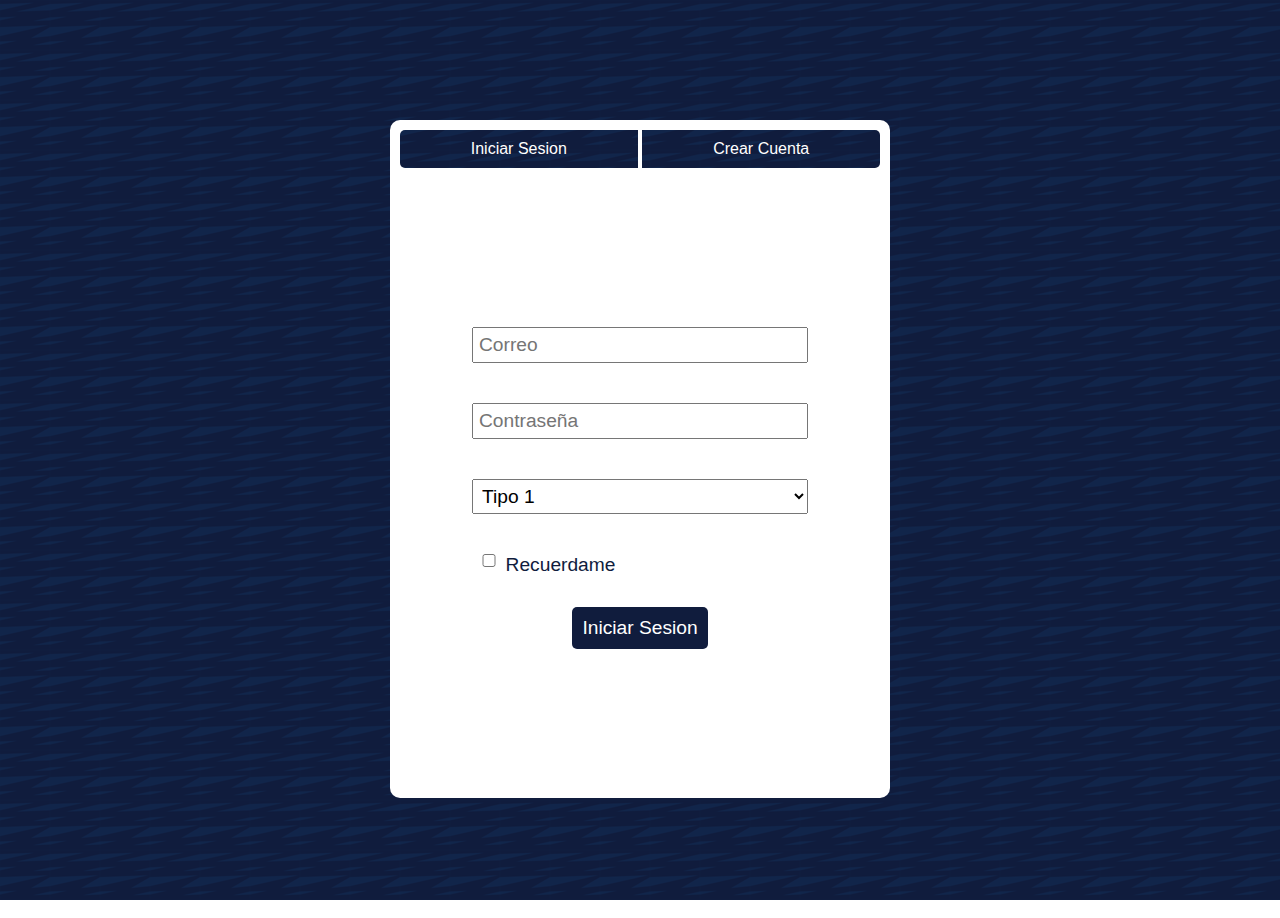
<file: login.html>
<!DOCTYPE html>
<html lang="es">
<head>
    <meta charset="UTF-8">
    <meta name="viewport" content="width=device-width, initial-scale=1.0">
    <title>Login</title>
    <link rel="stylesheet" href="css/estilosLogin.css">
    <script src="js/mainLogin.js"></script>
</head>
<body>
    <div class="contenedor-login">
        <div class="opciones">
            <input type="radio" name="opcion" id="login" value="login">
            <label for="login" class="label-radio login">Iniciar Sesion</label>
                    
            <input type="radio" name="opcion" id="create-account" value="create-account">
            <label for="create-account" class="label-radio create-account">Crear Cuenta</label>
        </div>
        <div class="panel-login activar" id="panel-login">
            <form action="" class="form-login" id="form-login" name="form-login">
                <input type="email" name="correo" placeholder="Correo" class="inputs">
                <input type="password" name="password" placeholder="Contraseña" class="inputs">
                <select id="tipo-sesion" name="tipo-sesion" class="inputs">
                    <option value="tipo1">Tipo 1</option>
                    <option value="tipo2">Tipo 2</option>
                    <option value="tipo3">Tipo 3</option>
                    <option value="tipo4">Tipo 4</option>
                </select>
                <input type="checkbox" name="recuerdame" id="recuerdame">
				<label for="recuerdame">Recuerdame</label>
                <ul class="error" id="error"></ul>

                <input type="submit" class="btn-pw" value="Iniciar Sesion">
            </form>
        </div>
        <div class="panel-create-account" id="panel-create-account">
            <form action="" class="create-account" id="create-account" name="create-account">
                <input type="text" name="nombre" placeholder="Nombre" class="inputs">
                <input type="text" name="apellido-paterno" placeholder="Apellido Paterno" class="inputs">
                <input type="text" name="apellido-materno" placeholder="Apellido Materno" class="inputs">
                <input type="email" name="correo" placeholder="Correo" class="inputs">
                <input type="password" name="password" placeholder="Contraseña" class="inputs">
                <input type="password" name="password-c" placeholder="Confirmar contraseña" class="inputs">
                <select id="tipo" name="tipo" class="inputs">
                    <option value="tipo1">Tipo 1</option>
                    <option value="tipo2">Tipo 2</option>
                    <option value="tipo3">Tipo 3</option>
                    <option value="tipo4">Tipo 4</option>
                </select>
                <input type="checkbox" name="terminos" id="terminos">
				<label for="terminos">Acepto terminos y condiciones.</label>
                <ul class="error2" id="error2"></ul>

                <input type="submit" class="btn-pw" value="Crear cuenta">
            </form>
        </div>
    </div>
</body>
</html>
</file>
<file: css/estilos.css>
* {
  margin: 0;
  padding: 0;
  -webkit-box-sizing: border-box;
          box-sizing: border-box;
}

body {
  font-size: 16px;
  font-family: sans-serif;
  color: #fff;
  background: url("../img/bg/dark-paths.png");
  background-attachment: fixed;
}

h1 {
  color: #fff;
  font-size: 2em;
}

h2 {
  color: #fff;
  font-size: 1.75em;
}

h3 {
  color: #fff;
  font-size: 1.5em;
}

a {
  text-decoration: none;
  color: #fff;
}

a:hover {
  color: #fff;
  text-decoration: none;
}

.btn-pw {
  border: none;
  background: none;
  color: #fff;
  border-radius: 5px;
  padding: 10px;
  -webkit-transition: 200ms;
  transition: 200ms;
  outline: none;
}

.btn-pw:hover {
  background: rgba(255, 255, 255, 0.2);
  outline: none;
}

.btn-pw:active {
  background: rgba(255, 255, 255, 0);
  outline: none;
}

.btn-pw .fa {
  margin-right: 10px;
}

.img-header {
  width: 100%;
}

.contenedor {
  display: -ms-grid;
  display: grid;
  -ms-grid-columns: 2fr 1fr;
      grid-template-columns: 2fr 1fr;
  -ms-grid-rows: 60px auto auto auto auto;
      grid-template-rows: 60px auto auto auto auto;
  grid-gap: 20px;
      grid-template-areas: "header header" "section aside" "section nulo" "section nulo2" "footer footer";
  background: #fff;
  -webkit-transition: 200ms;
  transition: 200ms;
}

.nav-menu {
  position: fixed;
  background: url("../img/bg/dark-paths.png");
  background-attachment: fixed;
  -webkit-box-shadow: 0px 0px 10px 0px black;
          box-shadow: 0px 0px 10px 0px black;
  display: -webkit-box;
  display: -ms-flexbox;
  display: flex;
  -webkit-box-orient: vertical;
  -webkit-box-direction: normal;
      -ms-flex-direction: column;
          flex-direction: column;
  overflow: hidden;
  z-index: 2;
  width: 0px;
  height: 100%;
  top: 0;
  -webkit-transition: 200ms;
  transition: 200ms;
}

.nav-menu .btn-pw {
  min-width: 250px;
  padding: 10px 20px;
  width: 100%;
  text-align: left;
  border-radius: 0px;
}

.nav-menu .sub-menu-user {
  display: -webkit-box;
  display: -ms-flexbox;
  display: flex;
  -webkit-box-orient: vertical;
  -webkit-box-direction: normal;
      -ms-flex-direction: column;
          flex-direction: column;
  height: 0px;
  overflow: hidden;
  -webkit-transition: 200ms;
  transition: 200ms;
  border-top: 1px solid #fff;
  border-bottom: 1px solid #fff;
}

.nav-menu .sub-menu-user .btn-pw {
  min-width: 250px;
  padding: 10px 20px;
  width: 100%;
  text-align: left;
  border-radius: 0px;
  padding-left: 40px;
  outline: none;
}

.nav-menu .sub-activo {
  height: 150px;
}

.menu-activo {
  width: 250px;
}

.contenedor .header {
  -ms-grid-row: 1;
  -ms-grid-column: 1;
  -ms-grid-column-span: 2;
  grid-area: header;
  background: url("../img/bg/dark-paths.png");
  background-attachment: fixed;
  top: 0px;
  position: -webkit-sticky;
  position: sticky;
  padding: 0 20px;
  display: -ms-grid;
  display: grid;
  -ms-grid-columns: auto 1fr auto;
      grid-template-columns: auto 1fr auto;
  grid-gap: 20px;
  -webkit-box-shadow: 0px 0px 20px 0px black;
          box-shadow: 0px 0px 20px 0px black;
  z-index: 1;
}

.contenedor .header .header-logo {
  display: -webkit-box;
  display: -ms-flexbox;
  display: flex;
  -webkit-box-align: center;
      -ms-flex-align: center;
          align-items: center;
}

.contenedor .header .header-logo .btn-pw {
  padding: 10px 20px;
  font-size: 2em;
  margin-right: 20px;
}

.contenedor .header .header-logo .btn-pw:hover {
  outline: none;
}

.contenedor .header .header-logo .btn-pw .fa {
  margin-right: 0px;
}

.contenedor .header .header-logo a {
  height: 50px;
}

.contenedor .header .header-logo a img {
  height: 100%;
}

.contenedor .header .header-buscar {
  display: -webkit-box;
  display: -ms-flexbox;
  display: flex;
  margin: 15px;
  -webkit-box-pack: center;
      -ms-flex-pack: center;
          justify-content: center;
}

.contenedor .header .header-buscar input {
  padding: 0 10px;
  width: 50%;
  outline: none;
  border-width: 1px;
}

.contenedor .header .header-buscar .btn-pw {
  padding: 0 20px;
  border-radius: 0px;
  background: rgba(255, 255, 255, 0.2);
  display: -webkit-box;
  display: -ms-flexbox;
  display: flex;
  -webkit-box-align: center;
      -ms-flex-align: center;
          align-items: center;
}

.contenedor .header .header-buscar .btn-pw:hover {
  background: rgba(255, 255, 255, 0.4);
}

.contenedor .header .header-buscar .btn-pw:active {
  background: rgba(255, 255, 255, 0.2);
}

.contenedor .header .header-buscar .btn-pw .fa {
  margin: 0;
}

.contenedor .header .header-usuario {
  display: -webkit-box;
  display: -ms-flexbox;
  display: flex;
  -webkit-box-align: center;
      -ms-flex-align: center;
          align-items: center;
}

.contenedor .header .header-usuario .btn-pw {
  padding: 10px;
}

.contenedor .header .header-usuario .btn-pw .fa {
  font-size: 2em;
  margin-right: 10px;
}

.contenedor .section {
  -ms-grid-row: 2;
  -ms-grid-row-span: 3;
  -ms-grid-column: 1;
  grid-area: section;
  color: #000;
  display: -webkit-box;
  display: -ms-flexbox;
  display: flex;
  -ms-flex-wrap: wrap;
      flex-wrap: wrap;
  -ms-flex-pack: distribute;
      justify-content: space-around;
  margin-left: 20px;
}

.contenedor .section .separador-secciones {
  color: #101c3d;
  padding: 5px 10px;
  border-bottom: 3px solid #101c3d;
  margin-top: 10px;
  height: 45px;
  width: 100%;
}

.contenedor .section .noticia {
  max-width: 22%;
  max-height: 220px;
  overflow: hidden;
  position: relative;
  margin: 20px 10px;
  border-radius: 5px;
  -webkit-transition: 200ms;
  transition: 200ms;
}

.contenedor .section .noticia:hover {
  max-width: 25%;
}

.contenedor .section .noticia img {
  width: 100%;
}

.contenedor .section .noticia .titulo {
  position: absolute;
  color: #fff;
  bottom: 20px;
  left: 20px;
  font-size: 1.2em;
  width: 90%;
}

.contenedor .section .noticia .fecha {
  position: absolute;
  color: #fff;
  top: 20px;
  right: 20px;
  font-size: 1.2em;
}

.contenedor .section .noticia .efecto {
  position: absolute;
  opacity: 80%;
  -webkit-transition: 200ms;
  transition: 200ms;
  width: 100%;
  height: 100%;
  top: 0px;
  background: -webkit-gradient(linear, left bottom, left top, from(#010101), color-stop(50%, rgba(16, 28, 61, 0)), to(#010101));
  background: linear-gradient(0deg, #010101 0%, rgba(16, 28, 61, 0) 50%, #010101 100%);
}

.contenedor .section .noticia .efecto:hover {
  opacity: 100%;
  background: -webkit-gradient(linear, left bottom, left top, from(#010101), color-stop(50%, rgba(16, 28, 61, 0)), to(#010101));
  background: linear-gradient(0deg, #010101 0%, rgba(16, 28, 61, 0) 50%, #010101 100%);
}

.contenedor .section .importante {
  max-width: 100%;
  max-height: 800px;
  overflow: hidden;
  position: relative;
}

.contenedor .section .importante:hover {
  max-width: 100%;
  margin: 20px 18px;
}

.contenedor .section .importante .titulo {
  width: 90%;
  font-size: 2em;
}

.contenedor .section .importante .fecha {
  font-size: 2em;
}

.contenedor .aside {
  -ms-grid-row: 2;
  -ms-grid-column: 2;
  grid-area: aside;
  top: 80px;
  position: -webkit-sticky;
  position: sticky;
  background: url("../img/bg/dark-paths.png");
  background-attachment: fixed;
  -webkit-box-shadow: 0px 0px 10px 0px black;
          box-shadow: 0px 0px 10px 0px black;
  display: -webkit-box;
  display: -ms-flexbox;
  display: flex;
  -webkit-box-orient: vertical;
  -webkit-box-direction: normal;
      -ms-flex-direction: column;
          flex-direction: column;
  border-radius: 5px;
}

.contenedor .aside .titulo-aside {
  margin: 5px auto;
  width: 90%;
  font-size: 1.5em;
  border-bottom: 3px solid #fff;
}

.contenedor .aside .otras-noticias {
  height: 140px;
  overflow: visible;
  display: -webkit-box;
  display: -ms-flexbox;
  display: flex;
  -webkit-box-orient: vertical;
  -webkit-box-direction: normal;
      -ms-flex-direction: column;
          flex-direction: column;
  -ms-flex-wrap: wrap;
      flex-wrap: wrap;
  -webkit-box-pack: center;
      -ms-flex-pack: center;
          justify-content: center;
  margin: 5px 20px;
  border-radius: 5px;
  -webkit-transition: 200ms;
  transition: 200ms;
}

.contenedor .aside .otras-noticias:hover {
  background: rgba(255, 255, 255, 0.2);
  margin: 5px 10px;
}

.contenedor .aside .otras-noticias img {
  height: 100%;
}

.contenedor .aside .otras-noticias .fecha {
  font-size: 0.9em;
  margin: 10px 20px;
}

.contenedor .aside .otras-noticias .titulo {
  width: 60%;
  font-size: 1.2em;
  margin: 10px;
}

.contenedor .footer {
  -ms-grid-row: 5;
  -ms-grid-column: 1;
  -ms-grid-column-span: 2;
  grid-area: footer;
  background: url("../img/bg/dark-paths.png");
  background-attachment: fixed;
}

.contenedor .footer .enlaces-footer {
  width: 70%;
  margin: 20px auto;
  display: -webkit-box;
  display: -ms-flexbox;
  display: flex;
  -ms-flex-wrap: wrap;
      flex-wrap: wrap;
  -ms-flex-pack: distribute;
      justify-content: space-around;
}

.contenedor .footer .derechos {
  font-size: 0.8em;
  text-align: center;
}

.contenedor .footer .redes-sociales {
  width: 70%;
  margin: auto;
  display: -webkit-box;
  display: -ms-flexbox;
  display: flex;
  -webkit-box-pack: center;
      -ms-flex-pack: center;
          justify-content: center;
}

.contenedor .footer .redes-sociales .fa {
  margin: 20px;
  font-size: 2em;
}

@media screen and (max-width: 1200px) {
  .contenedor {
        grid-template-areas: "header header" "section section" "section section" "aside aside" "footer footer";
    -webkit-transition: 200ms;
    transition: 200ms;
  }
  .contenedor .section {
    margin: 0 20px;
  }
  .contenedor .section .importante {
    max-height: 600px;
  }
  .contenedor .aside {
    position: static;
    -webkit-box-orient: horizontal;
    -webkit-box-direction: normal;
        -ms-flex-direction: row;
            flex-direction: row;
    -ms-flex-wrap: wrap;
        flex-wrap: wrap;
    -ms-flex-pack: distribute;
        justify-content: space-around;
  }
  .contenedor .aside .titulo-aside {
    width: 100%;
  }
  .contenedor .aside .otras-noticias {
    width: 40%;
    overflow: visible;
  }
}

@media screen and (max-width: 900px) {
  .contenedor .section .noticia {
    max-width: 45%;
  }
  .contenedor .section .importante {
    max-width: 100%;
  }
  .contenedor .aside .otras-noticias {
    overflow: hidden;
    width: 100%;
    justify-items: center;
  }
}

@media screen and (max-width: 700px) {
  .contenedor {
    -ms-grid-rows: 120px auto auto auto auto;
        grid-template-rows: 120px auto auto auto auto;
  }
  .contenedor .header {
    -ms-grid-columns: auto auto;
        grid-template-columns: auto auto;
    -ms-grid-rows: 60px 60px;
        grid-template-rows: 60px 60px;
        grid-template-areas: "logo usuario" "buscar buscar";
    height: 120px;
    padding: 0;
    grid-gap: 0;
  }
  .contenedor .header .header-logo {
    -ms-grid-row: 1;
    -ms-grid-column: 1;
    grid-area: logo;
  }
  .contenedor .header .header-usuario {
    -ms-grid-row: 1;
    -ms-grid-column: 2;
    grid-area: usuario;
    display: -webkit-box;
    display: -ms-flexbox;
    display: flex;
    -webkit-box-orient: horizontal;
    -webkit-box-direction: reverse;
        -ms-flex-direction: row-reverse;
            flex-direction: row-reverse;
  }
  .contenedor .header .header-buscar {
    -ms-grid-row: 2;
    -ms-grid-column: 1;
    -ms-grid-column-span: 2;
    grid-area: buscar;
  }
  .contenedor .header .header-buscar input {
    width: 90%;
  }
  .contenedor .section .noticia {
    max-width: 100%;
    max-height: 300px;
  }
  .contenedor .section .importante {
    max-height: 400px;
  }
  .contenedor .section .importante .titulo {
    width: 90%;
    font-size: 1.3em;
  }
  .contenedor .section .importante .fecha {
    font-size: 1.1em;
  }
  .contenedor .aside {
    display: none;
  }
}

@media screen and (max-width: 700px) {
  .contenedor .footer .enlaces-footer {
    -webkit-box-orient: vertical;
    -webkit-box-direction: normal;
        -ms-flex-direction: column;
            flex-direction: column;
    -webkit-box-align: center;
        -ms-flex-align: center;
            align-items: center;
  }
}
/*# sourceMappingURL=estilos.css.map */
</file>
<file: css/estilosAdmNoticia.css>
.aside .adm {
  display: -webkit-box;
  display: -ms-flexbox;
  display: flex;
  -ms-flex-wrap: wrap;
      flex-wrap: wrap;
}

.aside .adm .usuario {
  display: -webkit-box;
  display: -ms-flexbox;
  display: flex;
  width: 100%;
}

.aside .adm .usuario .foto-usuario {
  margin: 20px auto;
  border-radius: 100%;
  border: #fff solid 5px;
  width: 100px;
}

.aside .adm .info-usuario {
  width: 100%;
  text-align: center;
}

.aside .adm .accion-usuario {
  width: 100%;
  text-align: center;
  font-size: 1.4em;
  margin-bottom: 10px;
}

.section .separador {
  width: 100%;
  border-bottom: 4px solid #101c3d;
  margin-bottom: 10px;
  display: -webkit-box;
  display: -ms-flexbox;
  display: flex;
  -ms-flex-wrap: wrap;
      flex-wrap: wrap;
  -webkit-box-align: center;
      -ms-flex-align: center;
          align-items: center;
  -webkit-box-pack: justify;
      -ms-flex-pack: justify;
          justify-content: space-between;
}

.section .separador .info {
  color: #101c3d;
  width: 50%;
  margin: 0 10px;
}

.section .separador .btn-pw {
  padding: 10px;
  background: #101c3d;
  margin: 10px;
}

.section .separador .btn-pw:hover {
  background: rgba(16, 28, 61, 0.5);
}

.section .separador .btn-pw:active {
  background: #101c3d;
}

.section .gestion-noticia {
  margin: 5px 0;
  width: 100%;
  background: url("../img/bg/dark-paths.png");
  background-attachment: fixed;
  border-radius: 10px;
  display: -webkit-box;
  display: -ms-flexbox;
  display: flex;
  -ms-flex-wrap: wrap;
      flex-wrap: wrap;
  height: 200px;
  overflow: hidden;
  -webkit-box-align: center;
      -ms-flex-align: center;
          align-items: center;
}

.section .gestion-noticia .img-noticia {
  width: 30%;
  height: 200px;
  overflow: hidden;
}

.section .gestion-noticia .img-noticia img {
  width: 100%;
}

.section .gestion-noticia .info-noticia {
  width: 70%;
}

.section .gestion-noticia .info-noticia .fecha {
  font-size: 1.5em;
  margin: 5px 20px;
}

.section .gestion-noticia .info-noticia .titulo {
  margin: 0 10px;
}

.section .gestion-noticia .info-noticia .btn-pw {
  margin: 5px;
}

.section .gestion-noticia .info-noticia .ver {
  background: rgba(255, 255, 255, 0.2);
}

.section .gestion-noticia .info-noticia .ver:hover {
  background: rgba(255, 255, 255, 0.4);
  color: #101c3d;
}

.section .gestion-noticia .info-noticia .ver:active {
  background: rgba(255, 255, 255, 0.2);
}

.section .gestion-noticia .info-noticia .aceptar {
  background: #009414;
}

.section .gestion-noticia .info-noticia .aceptar:hover {
  background: rgba(0, 148, 20, 0.4);
}

.section .gestion-noticia .info-noticia .aceptar:active {
  background: #009414;
}

.section .gestion-noticia .info-noticia .rechazar {
  background: #da0000;
}

.section .gestion-noticia .info-noticia .rechazar:hover {
  background: rgba(218, 0, 0, 0.4);
}

.section .gestion-noticia .info-noticia .rechazar:active {
  background: #da0000;
}

@media screen and (max-width: 1200px) {
  .contenedor {
        grid-template-areas: "header header" "aside aside" "section section" "section section" "footer footer";
  }
}

@media screen and (max-width: 800px) {
  .section .gestion-noticia .img-noticia {
    display: -webkit-box;
    display: -ms-flexbox;
    display: flex;
    -webkit-box-align: center;
        -ms-flex-align: center;
            align-items: center;
  }
  .section .gestion-noticia .info-noticia .fecha {
    font-size: 1em;
  }
  .section .gestion-noticia .info-noticia .titulo {
    font-size: 1.5em;
  }
}

@media screen and (max-width: 700px) {
  .contenedor {
    -ms-grid-rows: 120px auto auto auto auto;
        grid-template-rows: 120px auto auto auto auto;
  }
  .contenedor .aside {
    display: block;
  }
}

@media screen and (max-width: 600px) {
  .section .gestion-noticia .info-noticia .titulo {
    font-size: 1.2em;
  }
}
/*# sourceMappingURL=estilosAdmNoticia.css.map */
</file>
<file: css/estilosArticulo.css>
.carousel-pw {
  -webkit-transition: 200ms;
  transition: 200ms;
  height: 600px;
  overflow: hidden;
  border-radius: 10px;
}

.carousel-pw .c {
  position: relative;
  top: -100px;
}

.carousel-pw .cc {
  position: relative;
  top: -200px;
}

.section .articulo .titulo {
  margin: 20px 10px;
  color: #101c3d;
  font-weight: bold;
  font-size: 2em;
}

.section .articulo .nota {
  margin: 10px;
  color: #101c3d;
  font-size: 1.4em;
}

.section .articulo .video {
  width: 100%;
  height: 600px;
  -webkit-transition: 200ms;
  transition: 200ms;
}

@media screen and (max-width: 900px) {
  .carousel-pw {
    height: 500px;
  }
  .section .articulo .video {
    width: 100%;
    height: 400px;
  }
}

@media screen and (max-width: 700px) {
  .carousel-pw {
    height: 300px;
  }
  .section .articulo .video {
    width: 100%;
    height: 300px;
  }
}

@media screen and (max-width: 500px) {
  .carousel-pw {
    height: 200px;
  }
}
/*# sourceMappingURL=estilosArticulo.css.map */
</file>
<file: css/estilosBusqueda.css>
.contenedor .section .noticia-busqueda {
  margin: 10px 0;
  -webkit-transition: 200ms;
  transition: 200ms;
  width: 100%;
  height: 200px;
  border-radius: 10px;
  display: -webkit-box;
  display: -ms-flexbox;
  display: flex;
  -webkit-box-orient: vertical;
  -webkit-box-direction: normal;
      -ms-flex-direction: column;
          flex-direction: column;
  -ms-flex-wrap: wrap;
      flex-wrap: wrap;
  overflow: hidden;
  -webkit-box-pack: center;
      -ms-flex-pack: center;
          justify-content: center;
}

.contenedor .section .noticia-busqueda:hover {
  background: rgba(16, 28, 61, 0.2);
  border: 1px solid #101c3d;
}

.contenedor .section .noticia-busqueda .foto {
  width: 30%;
  height: 100%;
}

.contenedor .section .noticia-busqueda .foto img {
  width: 100%;
}

.contenedor .section .noticia-busqueda .foto .order {
  position: relative;
  top: 0px;
}

.contenedor .section .noticia-busqueda .fecha {
  color: #101c3d;
  margin: 0 20px;
  font-size: 1.5em;
  height: 15%;
  width: 70%;
}

.contenedor .section .noticia-busqueda .titulo {
  color: #101c3d;
  margin: 10px;
  width: 70%;
  height: 60%;
}

@media screen and (max-width: 900px) {
  .contenedor .section .noticia-busqueda {
    height: 150px;
  }
  .contenedor .section .noticia-busqueda .fecha {
    font-size: 1.2em;
  }
  .contenedor .section .noticia-busqueda .titulo {
    font-size: 1.4em;
  }
}

@media screen and (max-width: 600px) {
  .contenedor .section .noticia-busqueda {
    height: 100px;
  }
  .contenedor .section .noticia-busqueda .fecha {
    font-size: 1em;
  }
  .contenedor .section .noticia-busqueda .titulo {
    font-size: 1.2em;
  }
}
/*# sourceMappingURL=estilosBusqueda.css.map */
</file>
<file: css/estilosCreaNota.css>
.contenedor .section .crea-nota {
  width: 100%;
}

.contenedor .section .crea-nota .inputs {
  width: 100%;
  padding: 5px;
  font-size: 1.2em;
  margin: 10px 0;
}

.contenedor .section .crea-nota textarea {
  max-width: 1235.33px;
}

.contenedor .section .crea-nota .caja {
  width: 100%;
}

.contenedor .section .crea-nota .btn-pw {
  width: 150px;
  background: #101c3d;
}

.contenedor .section .crea-nota .btn-pw:hover {
  background: rgba(16, 28, 61, 0.8);
}

.contenedor .section .crea-nota .btn-pw:active {
  background: #101c3d;
}

.contenedor .section .crea-nota .crear {
  width: 100%;
  margin: 20px 0;
}
/*# sourceMappingURL=estilosCreaNota.css.map */
</file>
<file: css/estilosLogin.css>
* {
  margin: 0;
  padding: 0;
  -webkit-box-sizing: border-box;
          box-sizing: border-box;
}

body {
  font-size: 16px;
  font-family: sans-serif;
  color: #fff;
  background: url("../img/bg/dark-paths.png");
  background-attachment: fixed;
}

h1 {
  color: #fff;
  font-size: 2em;
}

h2 {
  color: #fff;
  font-size: 1.75em;
}

h3 {
  color: #fff;
  font-size: 1.5em;
}

a {
  text-decoration: none;
  color: #fff;
}

a:hover {
  color: #fff;
  text-decoration: none;
}

.btn-pw {
  border: none;
  background: none;
  color: #fff;
  border-radius: 5px;
  padding: 10px;
  -webkit-transition: 200ms;
  transition: 200ms;
  outline: none;
}

.btn-pw:hover {
  background: rgba(255, 255, 255, 0.2);
  outline: none;
}

.btn-pw:active {
  background: rgba(255, 255, 255, 0);
  outline: none;
}

.btn-pw .fa {
  margin-right: 10px;
}

.img-header {
  width: 100%;
}

.contenedor {
  display: -ms-grid;
  display: grid;
  -ms-grid-columns: 2fr 1fr;
      grid-template-columns: 2fr 1fr;
  -ms-grid-rows: 60px auto auto auto auto;
      grid-template-rows: 60px auto auto auto auto;
  grid-gap: 20px;
      grid-template-areas: "header header" "section aside" "section nulo" "section nulo2" "footer footer";
  background: #fff;
  -webkit-transition: 200ms;
  transition: 200ms;
}

.contenedor-login {
  margin: 120px auto;
  width: 500px;
  border-radius: 10px;
  padding: 10px;
  background: #fff;
  -webkit-transition: 200ms;
  transition: 200ms;
}

.contenedor-login .opciones {
  width: 100%;
  display: -webkit-box;
  display: -ms-flexbox;
  display: flex;
  -ms-flex-wrap: no-wrap;
      flex-wrap: no-wrap;
  -webkit-box-pack: justify;
      -ms-flex-pack: justify;
          justify-content: space-between;
  margin-bottom: 20px;
}

.contenedor-login .opciones input[type='radio'] {
  -webkit-transition: 200ms;
  transition: 200ms;
  display: none;
}

.contenedor-login .opciones .label-radio {
  -webkit-transition: 200ms;
  transition: 200ms;
  width: 49.5%;
}

.contenedor-login .opciones .login {
  -webkit-transition: 200ms;
  transition: 200ms;
  border-radius: 5px 0 0 5px;
}

.contenedor-login .opciones .create-account {
  -webkit-transition: 200ms;
  transition: 200ms;
  border-radius: 0 5px 5px 0;
}

.contenedor-login .opciones .label-radio {
  background: rgba(255, 255, 255, 0.2);
  color: #fff;
  padding: 10px 10px;
  text-align: center;
  background: url("../img/bg/dark-paths.png");
  background-attachment: fixed;
}

.contenedor-login .opciones .label-radio:hover {
  background: rgba(16, 28, 61, 0.8);
}

.contenedor-login .opciones input[type="radio"]:checked + .label-radio {
  background: rgba(16, 28, 61, 0.6);
  color: #fff;
}

.contenedor-login .panel-login {
  overflow: hidden;
  -webkit-transition: 200ms;
  transition: 200ms;
  width: 100%;
  height: 0px;
  display: -webkit-box;
  display: -ms-flexbox;
  display: flex;
  -webkit-box-pack: center;
      -ms-flex-pack: center;
          justify-content: center;
  -webkit-box-align: center;
      -ms-flex-align: center;
          align-items: center;
}

.contenedor-login .panel-login .form-login {
  display: -webkit-box;
  display: -ms-flexbox;
  display: flex;
  -ms-flex-wrap: wrap;
      flex-wrap: wrap;
  -webkit-box-pack: center;
      -ms-flex-pack: center;
          justify-content: center;
  width: 70%;
}

.contenedor-login .panel-login .form-login .inputs {
  padding: 5px;
  width: 100%;
  margin-bottom: 40px;
  outline: none;
  font-size: 1.2em;
  -webkit-transition: 200ms;
  transition: 200ms;
}

.contenedor-login .panel-login .form-login .inputs:focus {
  border: 2px solid #101c3d;
}

.contenedor-login .panel-login .form-login input[type="checkbox"] {
  width: 10%;
  margin-bottom: 40px;
  font-size: 1.2em;
}

.contenedor-login .panel-login .form-login label {
  width: 90%;
  color: #101c3d;
  font-size: 1.2em;
}

.contenedor-login .panel-login .form-login ul {
  color: red;
  margin-bottom: 20px;
}

.contenedor-login .panel-login .form-login .btn-pw {
  -webkit-transition: 200ms;
  transition: 200ms;
  color: #fff;
  background: #101c3d;
  font-size: 1.2em;
}

.contenedor-login .panel-login .form-login .btn-pw:hover {
  background: rgba(16, 28, 61, 0.7);
}

.contenedor-login .panel-login .form-login .btn-pw:active {
  background: #101c3d;
}

.contenedor-login .panel-create-account {
  overflow: hidden;
  -webkit-transition: 200ms;
  transition: 200ms;
  width: 100%;
  height: 0px;
  display: -webkit-box;
  display: -ms-flexbox;
  display: flex;
  -webkit-box-pack: center;
      -ms-flex-pack: center;
          justify-content: center;
  -webkit-box-align: center;
      -ms-flex-align: center;
          align-items: center;
}

.contenedor-login .panel-create-account .create-account {
  display: -webkit-box;
  display: -ms-flexbox;
  display: flex;
  -ms-flex-wrap: wrap;
      flex-wrap: wrap;
  -webkit-box-pack: center;
      -ms-flex-pack: center;
          justify-content: center;
  width: 70%;
}

.contenedor-login .panel-create-account .create-account .inputs {
  padding: 5px;
  width: 100%;
  margin-bottom: 20px;
  outline: none;
  font-size: 1.2em;
  -webkit-transition: 200ms;
  transition: 200ms;
}

.contenedor-login .panel-create-account .create-account .inputs:focus {
  border: 2px solid #101c3d;
}

.contenedor-login .panel-create-account .create-account input[type="checkbox"] {
  width: 10%;
  margin-bottom: 40px;
  font-size: 1.2em;
}

.contenedor-login .panel-create-account .create-account label {
  width: 90%;
  color: #101c3d;
  font-size: 1.2em;
}

.contenedor-login .panel-create-account .create-account .btn-pw {
  -webkit-transition: 200ms;
  transition: 200ms;
  color: #fff;
  background: #101c3d;
  font-size: 1.2em;
}

.contenedor-login .panel-create-account .create-account .btn-pw:hover {
  background: rgba(16, 28, 61, 0.7);
}

.contenedor-login .panel-create-account .create-account .btn-pw:active {
  background: #101c3d;
}

.contenedor-login .activar {
  height: 600px;
}

@media screen and (max-width: 700px) {
  .contenedor-login {
    width: 100%;
  }
}
/*# sourceMappingURL=estilosLogin.css.map */
</file>
